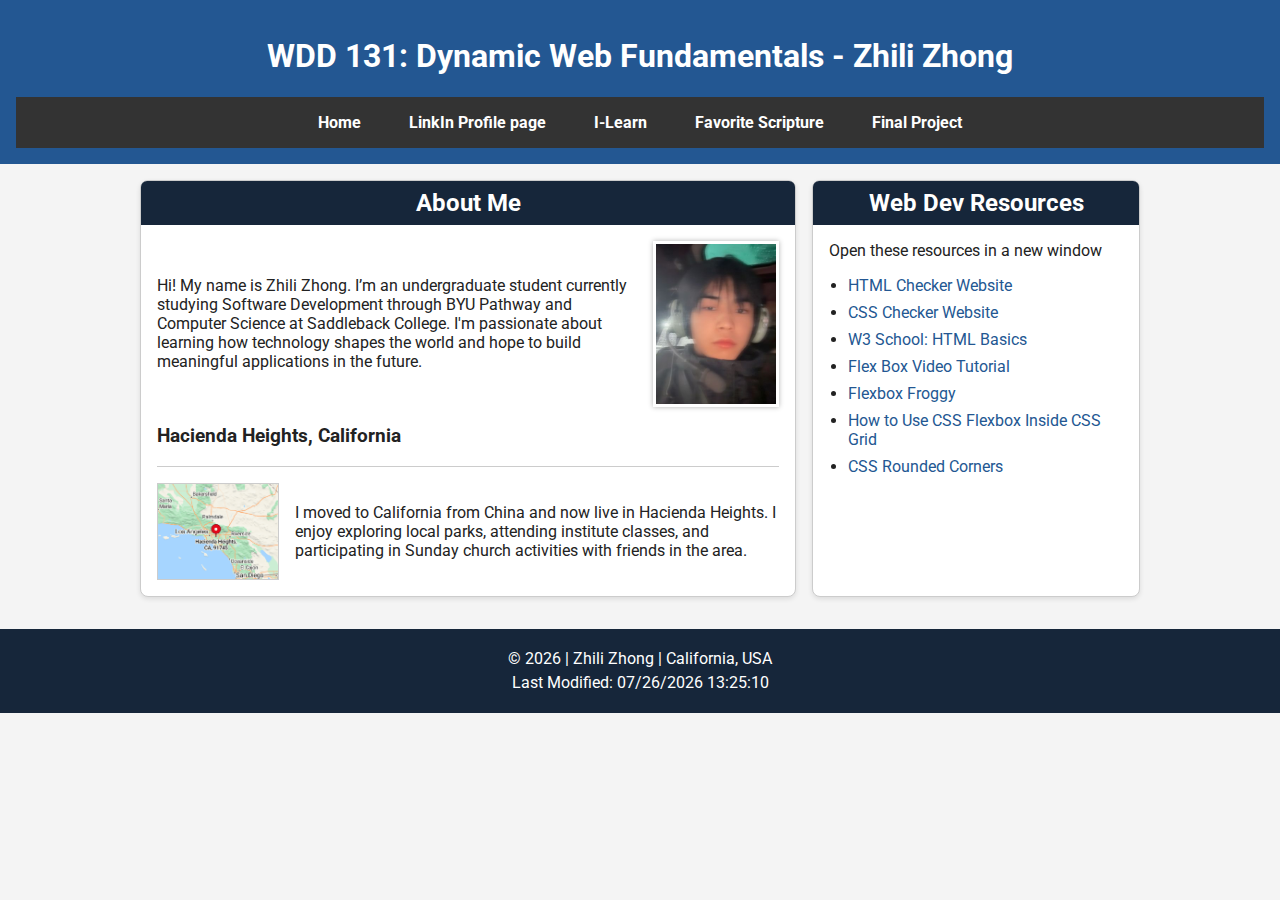
<file: index.html>
<!DOCTYPE html>
<html lang="en">
<head>
  <meta charset="UTF-8" />
  <meta name="viewport" content="width=device-width, initial-scale=1.0" />
  <meta name="description" content="WDD 131 – Dynamic Web Fundamentals - Zhili Zhong - Personal homepage with CSS and JavaScript." />
  <meta name="author" content="Zhili Zhong" />
  <title>WDD 131 – Dynamic Web Fundamentals - Zhili Zhong</title>
  <link href="https://fonts.googleapis.com/css2?family=Roboto:wght@300;400;700&display=swap" rel="stylesheet" />
  <link rel="stylesheet" href="styles/base.css" />
  <script src="scripts/getdates.js" defer></script>
</head>
<body>
  <header>
    <h1>WDD 131: Dynamic Web Fundamentals - Zhili Zhong</h1>
    <nav>
      <ul>
        <li><a href="#">Home</a></li>
        <li><a href="https://www.linkedin.com/in/zhili-zhong-379021353" target="_blank">LinkIn Profile page</a></li>
        <li><a href="https://byupw.instructure.com/" target="_blank">I-Learn</a></li>
        <li><a href="https://www.churchofjesuschrist.org/study/scriptures" target="_blank">Favorite Scripture</a></li>
        <li><a href="#">Final Project</a></li>
      </ul>
    </nav>
  </header>

  <main class="grid">
    <section class="card about">
      <h2>About Me</h2>
      <div class="info">
        <p>Hi! My name is Zhili Zhong. I’m an undergraduate student currently studying Software Development through BYU Pathway and Computer Science at Saddleback College. I'm passionate about learning how technology shapes the world and hope to build meaningful applications in the future.</p>
        <img src="images/profile.jpg" alt="Zhili Zhong" width="200" />
      </div>
   <h3>Hacienda Heights, California</h3>
  <div class="location">
    <img src="images/map.png" alt="Map showing Hacienda Heights, California" />
    <p>I moved to California from China and now live in Hacienda Heights. I enjoy exploring local parks, attending institute classes, and participating in Sunday church activities with friends in the area.</p>
  </div>
</section>

    <section class="card resources">
      <h2>Web Dev Resources</h2>
      <p>Open these resources in a new window</p>
      <ul>
        <li><a href="https://validator.w3.org/" target="_blank">HTML Checker Website</a></li>
        <li><a href="https://jigsaw.w3.org/css-validator/" target="_blank">CSS Checker Website</a></li>
        <li><a href="https://www.w3schools.com/html/" target="_blank">W3 School: HTML Basics</a></li>
        <li><a href="https://www.youtube.com/watch?v=fYq5PXgSsbE" target="_blank">Flex Box Video Tutorial</a></li>
        <li><a href="https://flexboxfroggy.com/" target="_blank">Flexbox Froggy</a></li>
        <li><a href="https://developer.mozilla.org/en-US/docs/Web/CSS/CSS_grid_layout/Relationship_of_grid_layout_and_flexbox" target="_blank">How to Use CSS Flexbox Inside CSS Grid</a></li>
        <li><a href="https://developer.mozilla.org/en-US/docs/Web/CSS/border-radius" target="_blank">CSS Rounded Corners</a></li>
      </ul>
    </section>
  </main>

  <footer>
    <p>&copy; <span id="currentyear"></span> | Zhili Zhong | California, USA</p>
    <p id="lastModified"></p>
  </footer>
</body>
</html>
</file>
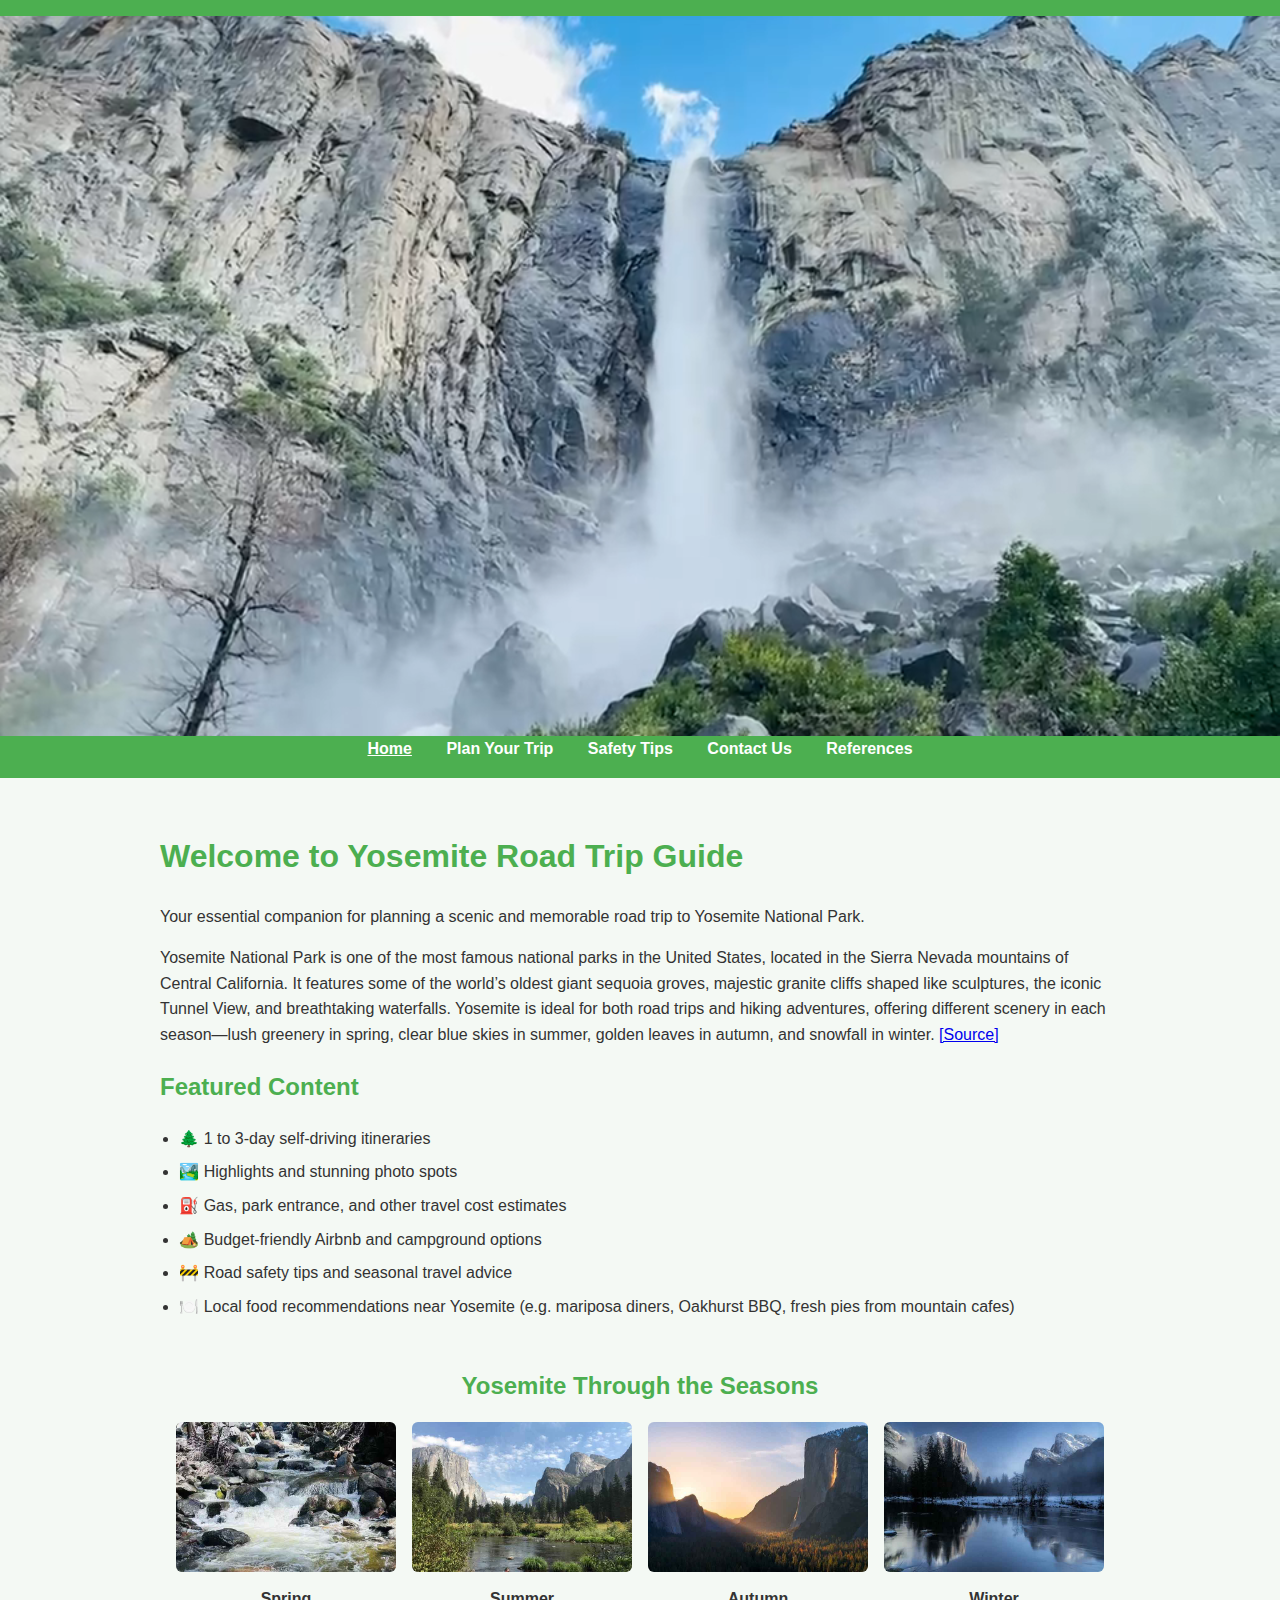
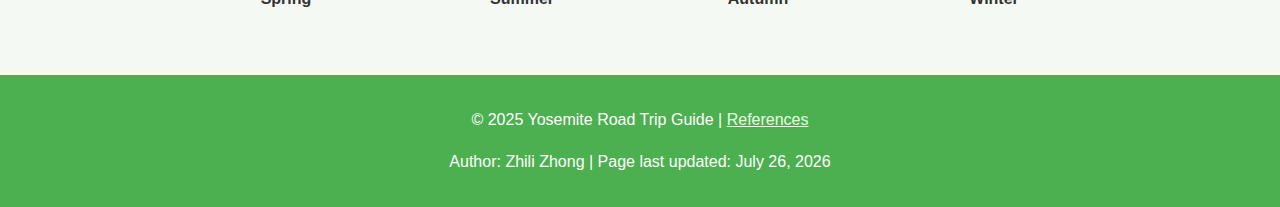
<file: project/index.html>
<!DOCTYPE html>
<html lang="en">
<head>
    <meta charset="UTF-8">
    <meta name="viewport" content="width=device-width, initial-scale=1.0">
    <title>Home - Yosemite Road Trip Guide</title>
    <link rel="stylesheet" href="styles/style.css">
</head>
<body>
    <header>
        <!-- Hero Image with Banner Title -->
<div class="hero-video-wrapper">
  <video id="heroVideo" autoplay muted playsinline></video>
  <div class="hero-text">Road Trip: Yosemite National Park</div>
</div>
        <!-- Navigation -->
<nav>
    <ul>
        <li><a href="index.html">Home</a></li>
        <li><a href="plantrip.html">Plan Your Trip</a></li>
        <li><a href="safety.html">Safety Tips</a></li>
        <li><a href="contact.html">Contact Us</a></li>
        <li><a href="references.html">References</a></li>
    </ul>
</nav>
    </header>

<main>
    <h1>Welcome to Yosemite Road Trip Guide</h1>
    <p>Your essential companion for planning a scenic and memorable road trip to Yosemite National Park.</p>

    <p>
        Yosemite National Park is one of the most famous national parks in the United States, located in the Sierra Nevada mountains of Central California. 
        It features some of the world’s oldest giant sequoia groves, majestic granite cliffs shaped like sculptures, the iconic Tunnel View, and breathtaking waterfalls.
        Yosemite is ideal for both road trips and hiking adventures, offering different scenery in each season—lush greenery in spring, clear blue skies in summer, golden leaves in autumn, and snowfall in winter.
        <a href="references.html#source-qz" class="source-link">[Source]</a>
    </p>

    <section>
        <h2>Featured Content</h2>
        <ul>
            <li>🌲 1 to 3-day self-driving itineraries</li>
            <li>🏞️ Highlights and stunning photo spots</li>
            <li>⛽ Gas, park entrance, and other travel cost estimates</li>
            <li>🏕️ Budget-friendly Airbnb and campground options</li>
            <li>🚧 Road safety tips and seasonal travel advice</li>
            <li>🍽️ Local food recommendations near Yosemite (e.g. mariposa diners, Oakhurst BBQ, fresh pies from mountain cafes)</li>
        </ul>
    </section>

<section class="season-gallery">
    <h2>Yosemite Through the Seasons</h2>
    <div class="season-images">
        <figure>
            <img src="images/spring.jpg" alt="Spring in Yosemite">
            <figcaption>Spring</figcaption>
        </figure>
        <figure>
            <img src="images/summer.jpg" alt="Summer in Yosemite">
            <figcaption>Summer</figcaption>
        </figure>
        <figure>
            <img src="images/autumn.jpg" alt="Autumn in Yosemite">
            <figcaption>Autumn</figcaption>
        </figure>
        <figure>
            <img src="images/winter.jpg" alt="Winter in Yosemite">
            <figcaption>Winter</figcaption>
        </figure>
    </div>
</section>

</main>

<footer>
    <p>&copy; 2025 Yosemite Road Trip Guide | <a href="references.html">References</a></p>
    <p>
        <span id="last-updated-info">Author: Zhili Zhong</span>
    </p>
</footer>

<script src="scripts/script.js"></script>

    <script src="scripts/script.js"></script>
</body>
</html>
</file>
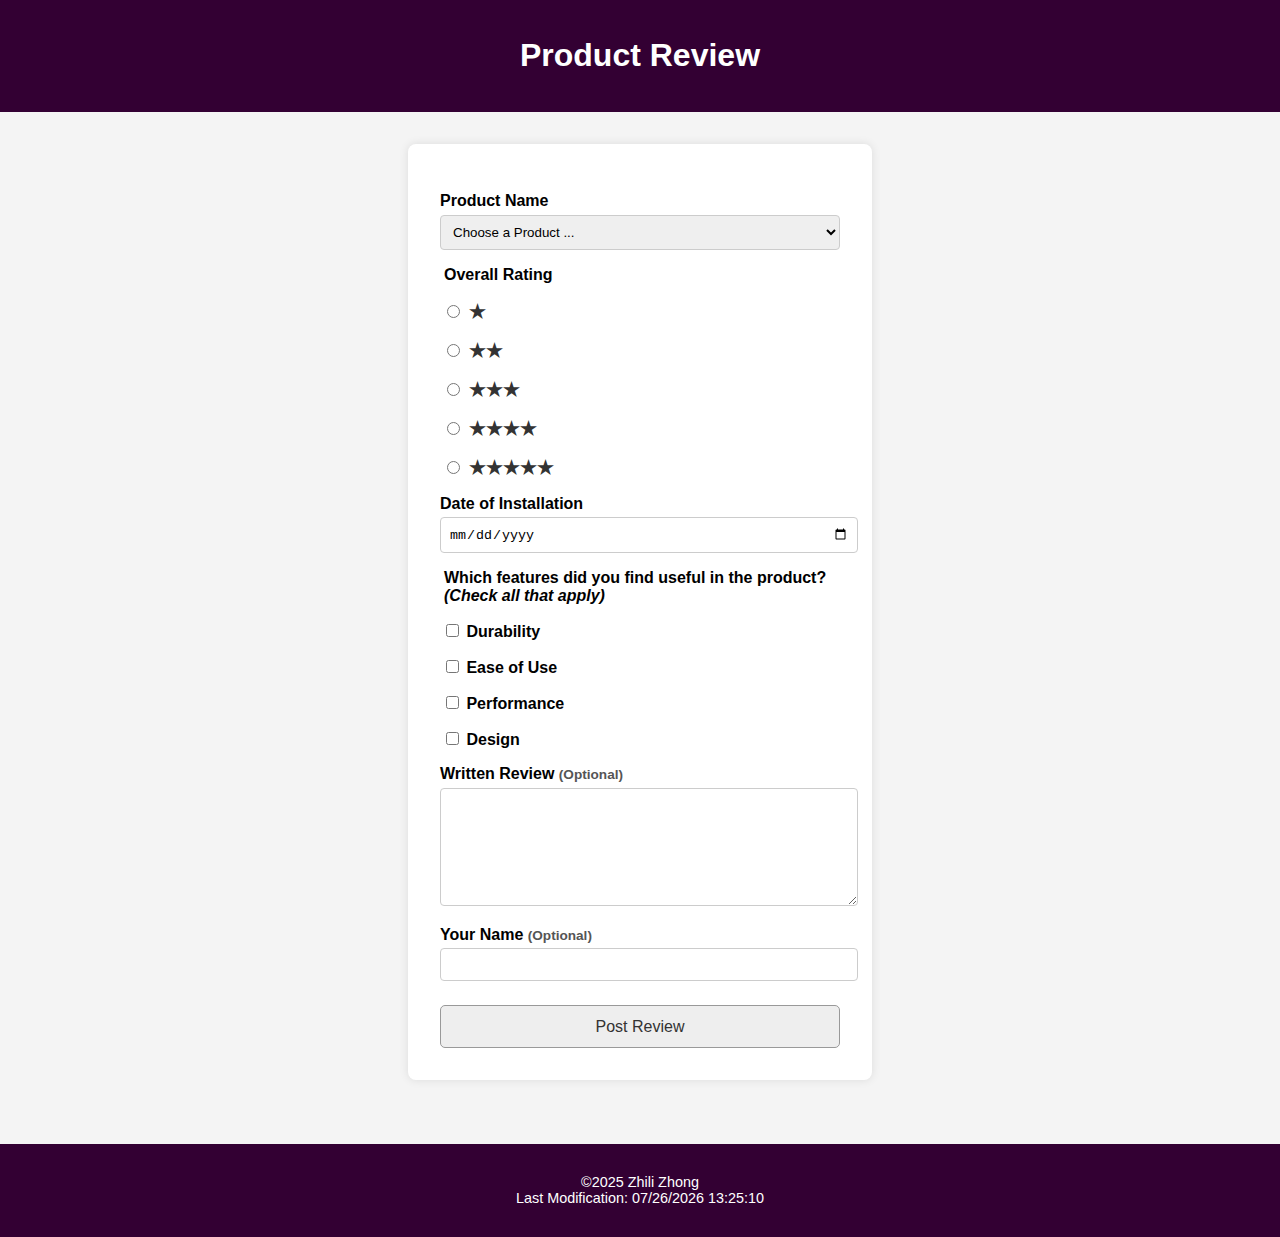
<file: form.html>
<!DOCTYPE html>
<html lang="en">
<head>
  <meta charset="UTF-8">
  <meta name="viewport" content="width=device-width, initial-scale=1.0">
  <meta name="description" content="Submit a product review including ratings, features, and comments.">
  <meta name="author" content="Zhili Zhong">
  <title>Product Review Form</title>
  <link href="https://fonts.googleapis.com/css2?family=Roboto&display=swap" rel="stylesheet">
  <link rel="stylesheet" href="styles/form.css">
  <script defer src="scripts/form.js"></script>
</head>
<body>
  <header>
    <h1>Product Review</h1>
  </header>

  <main>
    <form method="get" action="review.html">
      <label for="productName">Product Name</label>
      <select id="productName" name="productName" required>
        <option value="" disabled selected>Choose a Product ...</option>
      </select>

      <fieldset>
        <legend>Overall Rating</legend>
        <label><input type="radio" name="rating" id="rate1" value="1" required><span class="star">★</span></label>
        <label><input type="radio" name="rating" id="rate2" value="2"><span class="star">★★</span></label>
        <label><input type="radio" name="rating" id="rate3" value="3"><span class="star">★★★</span></label>
        <label><input type="radio" name="rating" id="rate4" value="4"><span class="star">★★★★</span></label>
        <label><input type="radio" name="rating" id="rate5" value="5"><span class="star">★★★★★</span></label>
      </fieldset>

      <label for="installDate">Date of Installation</label>
      <input type="date" id="installDate" name="installDate" required>

      <fieldset>
        <legend>Which features did you find useful in the product?<br><em>(Check all that apply)</em></legend>
        <label><input type="checkbox" id="durability" name="features" value="Durability"> Durability</label>
        <label><input type="checkbox" id="ease" name="features" value="Ease of Use"> Ease of Use</label>
        <label><input type="checkbox" id="performance" name="features" value="Performance"> Performance</label>
        <label><input type="checkbox" id="design" name="features" value="Design"> Design</label>
      </fieldset>

      <label for="review">Written Review <span class="optional">(Optional)</span></label>
      <textarea id="review" name="review"></textarea>

      <label for="username">Your Name <span class="optional">(Optional)</span></label>
      <input type="text" id="username" name="username">

      <input type="submit" value="Post Review">
    </form>
  </main>

  <footer>
    <p>&copy;2025 Zhili Zhong<br>
    Last Modification: <span id="lastModified"></span></p>
  </footer>

  <script>
    document.getElementById("lastModified").textContent = document.lastModified;
  </script>
</body>
</html>
</file>
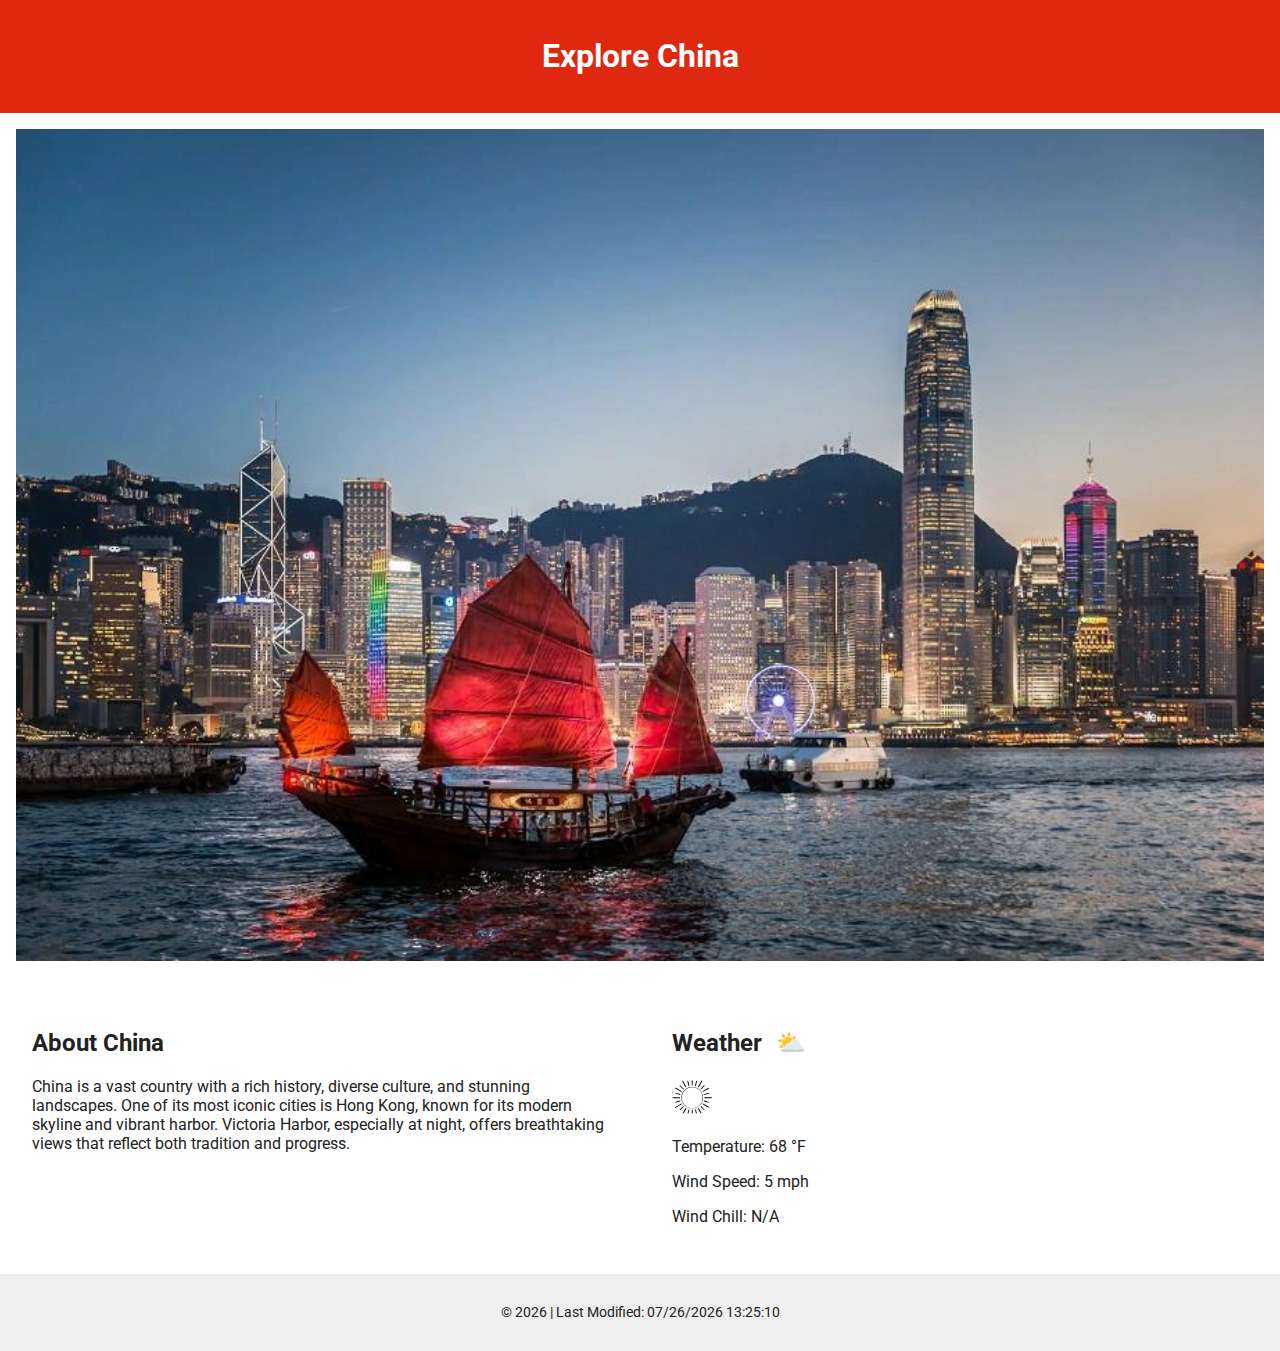
<file: place.html>
<!DOCTYPE html>
<html lang="en">
<head>
  <meta charset="UTF-8" />
  <meta name="viewport" content="width=device-width, initial-scale=1.0" />
  <title>Explore China - WDD 131 Country Page</title>

  <!-- ✅ 新增描述与作者 -->
  <meta name="description" content="Explore the culture, landmarks, and weather of China, including Hong Kong's Victoria Harbor. A WDD 131 project page.">
  <meta name="author" content="Zhili Zhong">

  <!-- ✅ 添加 Google Fonts（推荐使用 link，而不是 @import） -->
  <link rel="preconnect" href="https://fonts.googleapis.com">
  <link rel="preconnect" href="https://fonts.gstatic.com" crossorigin>
  <link href="https://fonts.googleapis.com/css2?family=Roboto:wght@400;700&display=swap" rel="stylesheet">

  <link rel="stylesheet" href="styles/place.css" />
  <script src="scripts/place.js" defer></script>
</head>

<body>
  <header>
    <h1>Explore China</h1>
  </header>

  <main>
    <!-- Hero Section -->
    <section class="hero">
      <picture>
        <source srcset="images/china-hero-large.webp" media="(min-width: 768px)">
        <img src="images/china-hero-small.webp" alt="Great Wall of China scenery" loading="lazy" width="1000" height="600">
      </picture>
    </section>

    <!-- Info Section -->
    <section class="info">
      <h2>About China</h2>
        <p>
    China is a vast country with a rich history, diverse culture, and stunning landscapes. 
    One of its most iconic cities is Hong Kong, known for its modern skyline and vibrant harbor. 
    Victoria Harbor, especially at night, offers breathtaking views that reflect both tradition and progress.
        </p>
    </section>

    <!-- Weather Section -->
    <section class="weather">
      <h2>Weather <span class="weather-icon"></span></h2>

      <!-- Mobile View SVG Icon -->
      <div class="weather-mobile-icon">
        <img src="images/sun.svg" alt="Sunny weather icon" width="40" height="40">
      </div>

      <p>Temperature: <span id="temp">68</span> °F</p>
      <p>Wind Speed: <span id="windSpeed">5</span> mph</p>
      <p>Wind Chill: <span id="windChill">Calculating...</span></p>
    </section>
  </main>

  <footer>
    <p>&copy; <span id="year"></span> | Last Modified: <span id="lastModified"></span></p>
  </footer>
</body>
</html>
</file>
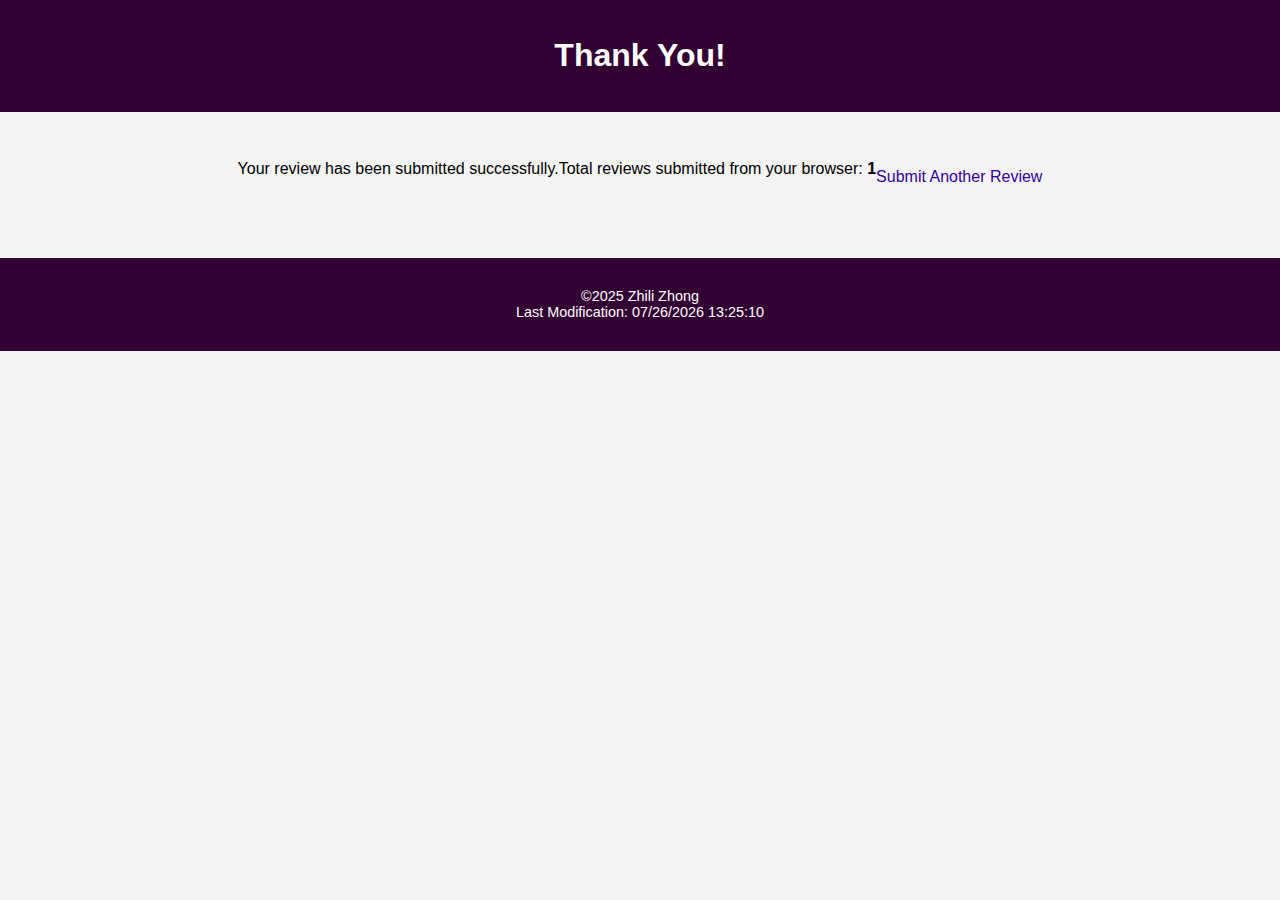
<file: review.html>
<!DOCTYPE html>
<html lang="en">
<head>
  <meta charset="UTF-8" />
  <meta name="viewport" content="width=device-width, initial-scale=1.0" />
  <meta name="author" content="Zhili Zhong" />
  <meta name="description" content="Thank you page for product review submission." />
  <title>Review Submitted</title>
  <link rel="stylesheet" href="styles/form.css" />
  <script defer>
    const counter = localStorage.getItem('reviewCount') || 0;
    localStorage.setItem('reviewCount', Number(counter) + 1);
    window.addEventListener('DOMContentLoaded', () => {
      document.getElementById('count').textContent = localStorage.getItem('reviewCount');
    });
  </script>
</head>
<body>
  <header>
    <h1>Thank You!</h1>
  </header>

<main>
  <p>Your review has been submitted successfully.</p>
  <p>Total reviews submitted from your browser: <strong id="count"></strong></p>
  <div class="center-link">
    <a href="form.html">Submit Another Review</a>
  </div>
</main>

  <footer>
    <p>&copy;2025 Zhili Zhong<br>
    Last Modification: <span id="lastModified"></span></p>
  </footer>

  <script>
    document.getElementById("lastModified").textContent = document.lastModified;
  </script>
</body>
</html>
</file>
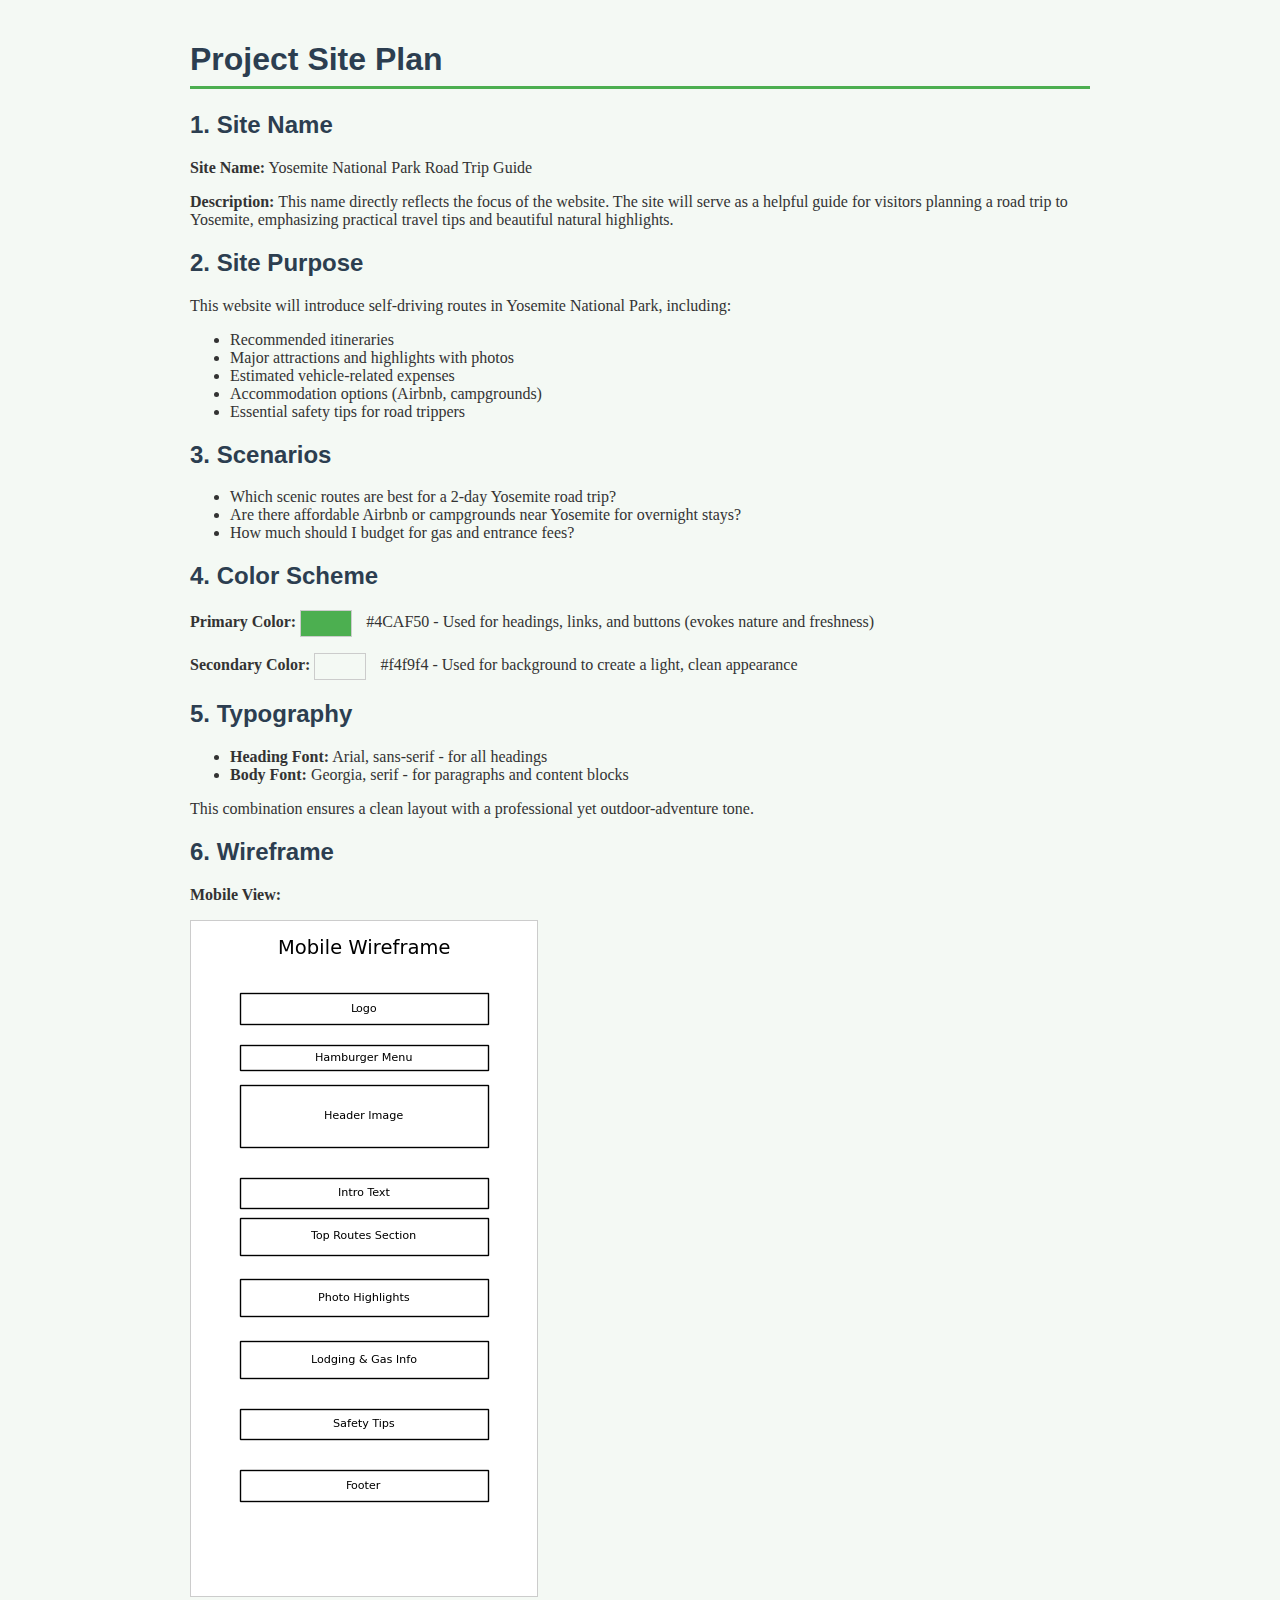
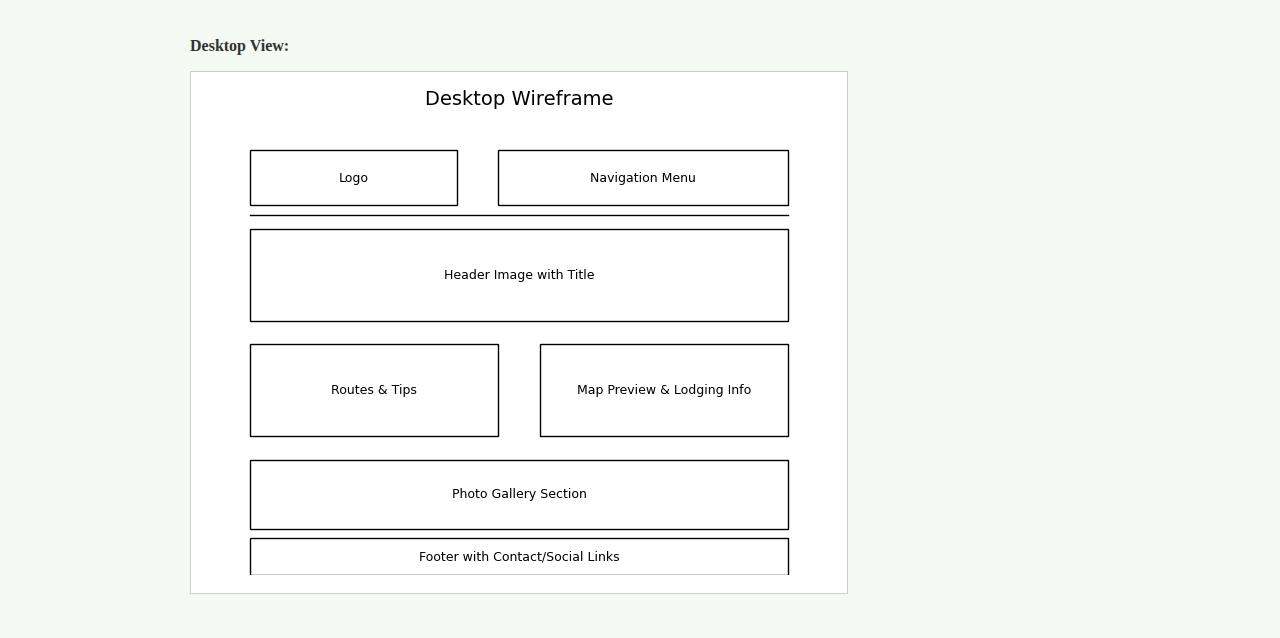
<file: siteplan.html>
<!DOCTYPE html> 
<html lang="en">
<head>
  <meta charset="UTF-8">
  <title>Project Site Plan - Yosemite Road Trip Guide</title>
  <style>
    body {
      font-family: 'Georgia', serif;
      background-color: #f4f9f4;
      color: #333;
      padding: 20px;
      max-width: 900px;
      margin: auto;
    }
    h1, h2 {
      font-family: 'Arial', sans-serif;
      color: #2c3e50;
    }
    h1 {
      border-bottom: 3px solid #4CAF50;
      padding-bottom: 8px;
    }
    .color-box {
      display: inline-block;
      width: 50px;
      height: 25px;
      margin-right: 10px;
      border: 1px solid #ccc;
      vertical-align: middle;
    }
    img {
      max-width: 100%;
      border: 1px solid #ccc;
      padding: 8px;
      background-color: #fff;
      margin-bottom: 20px;
    }
  </style>
</head>
<body>

  <h1>Project Site Plan</h1>

  <h2>1. Site Name</h2>
  <p><strong>Site Name:</strong> Yosemite National Park Road Trip Guide</p>
  <p><strong>Description:</strong> This name directly reflects the focus of the website. The site will serve as a helpful guide for visitors planning a road trip to Yosemite, emphasizing practical travel tips and beautiful natural highlights.</p>

  <h2>2. Site Purpose</h2>
  <p>This website will introduce self-driving routes in Yosemite National Park, including:</p>
  <ul>
    <li>Recommended itineraries</li>
    <li>Major attractions and highlights with photos</li>
    <li>Estimated vehicle-related expenses</li>
    <li>Accommodation options (Airbnb, campgrounds)</li>
    <li>Essential safety tips for road trippers</li>
  </ul>

  <h2>3. Scenarios</h2>
  <ul>
    <li>Which scenic routes are best for a 2-day Yosemite road trip?</li>
    <li>Are there affordable Airbnb or campgrounds near Yosemite for overnight stays?</li>
    <li>How much should I budget for gas and entrance fees?</li>
  </ul>

  <h2>4. Color Scheme</h2>
  <p><strong>Primary Color:</strong> <span class="color-box" style="background-color:#4CAF50;"></span> #4CAF50 - Used for headings, links, and buttons (evokes nature and freshness)</p>
  <p><strong>Secondary Color:</strong> <span class="color-box" style="background-color:#f4f9f4;"></span> #f4f9f4 - Used for background to create a light, clean appearance</p>

  <h2>5. Typography</h2>
  <ul>
    <li><strong>Heading Font:</strong> Arial, sans-serif - for all headings</li>
    <li><strong>Body Font:</strong> Georgia, serif - for paragraphs and content blocks</li>
  </ul>
  <p>This combination ensures a clean layout with a professional yet outdoor-adventure tone.</p>

  <h2>6. Wireframe</h2>

  <p><strong>Mobile View:</strong></p>
  <img src="images/mobile-wireframe.png" alt="Wireframe layout for mobile view">

  <p><strong>Desktop View:</strong></p>
  <img src="images/desktop-wireframe.png" alt="Wireframe layout for desktop view">

</body>
</html>
</file>
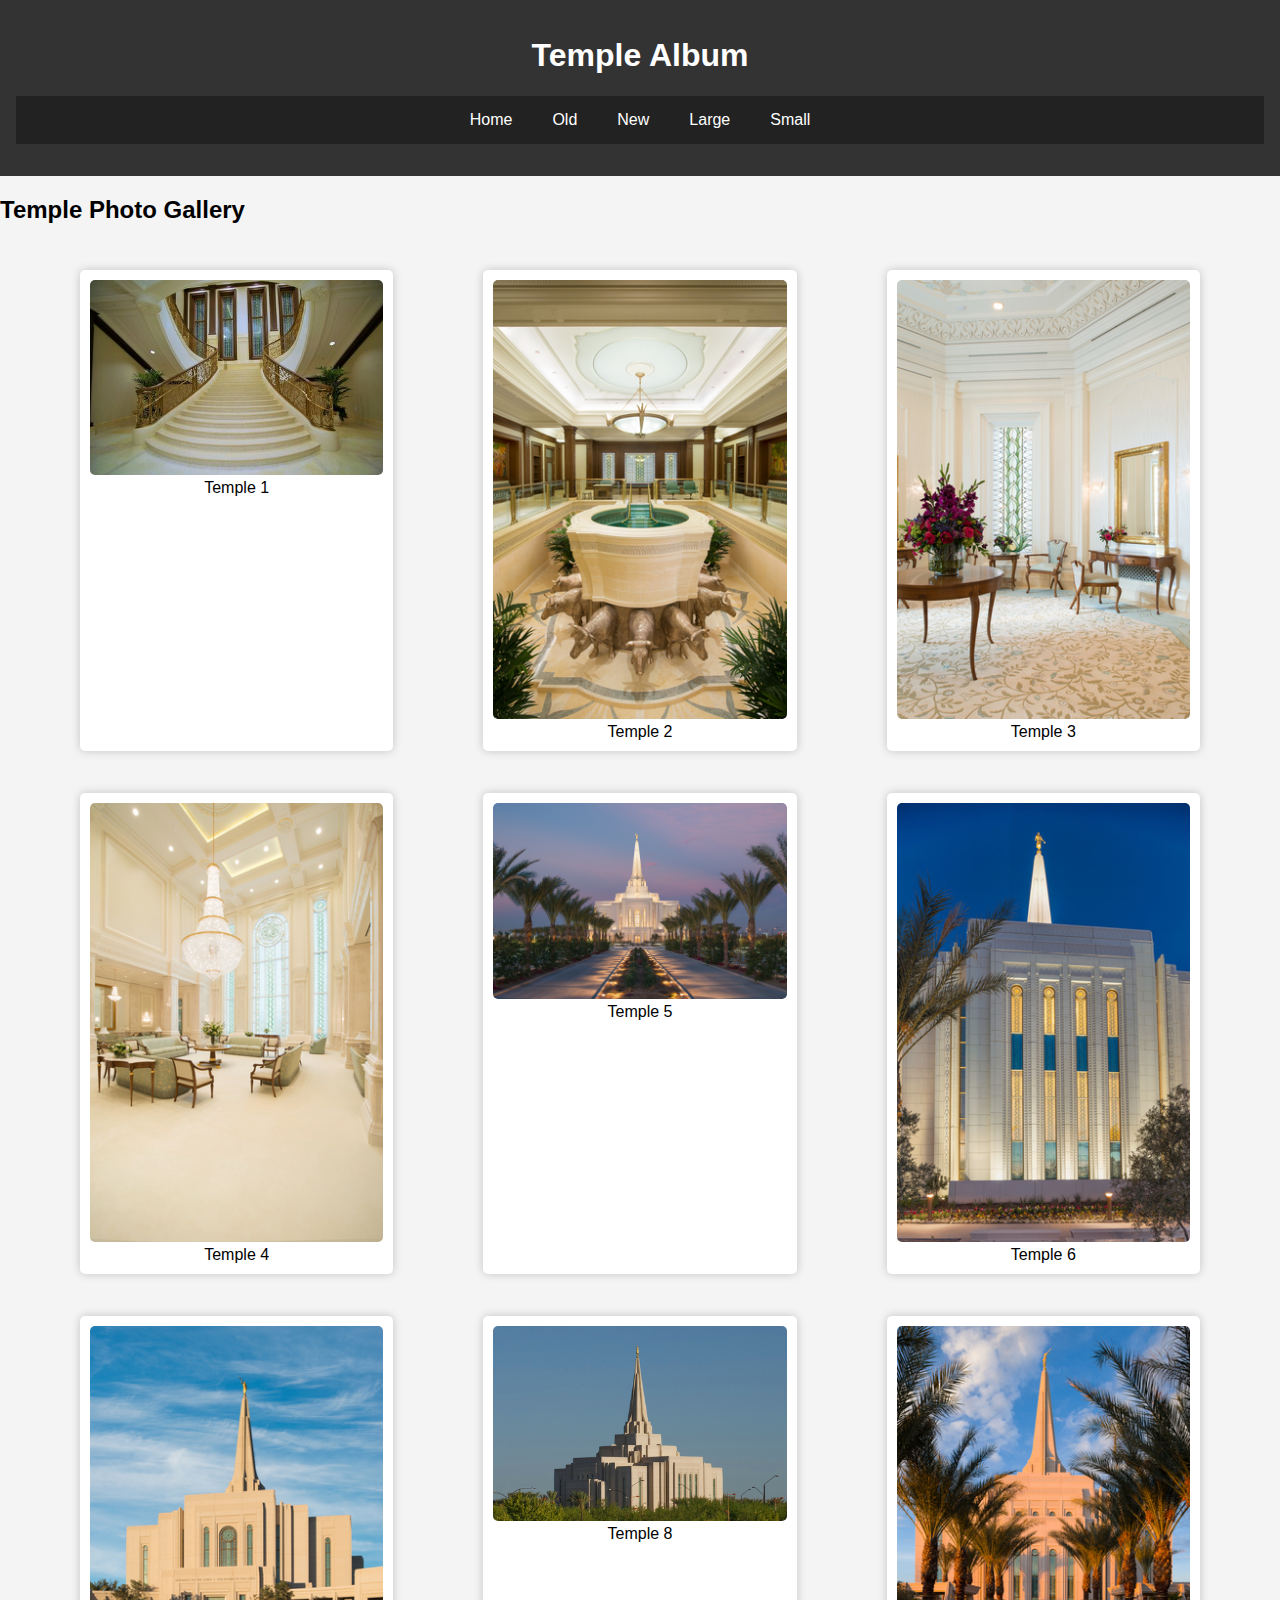
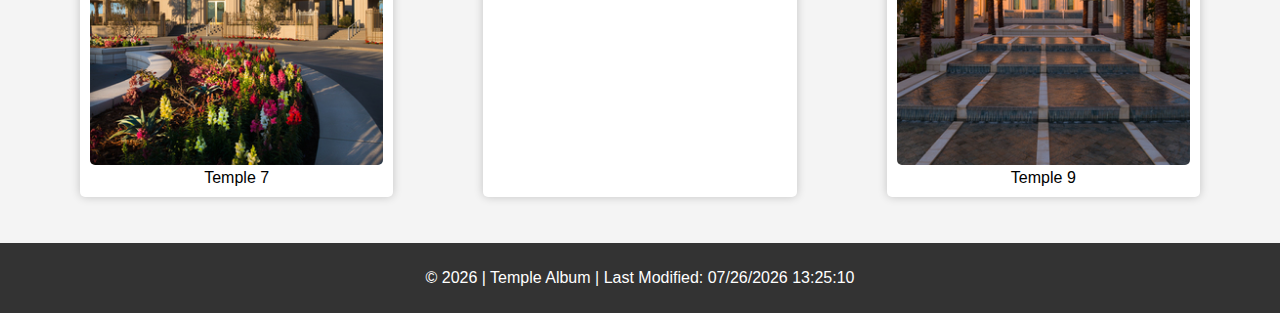
<file: temples.html>
<!DOCTYPE html>
<html lang="en">
<head>
    <meta charset="UTF-8">
    <meta name="viewport" content="width=device-width, initial-scale=1.0">
    <title>Temple Album</title>
    <link rel="stylesheet" href="styles/temples.css">
    <link rel="stylesheet" href="styles/temples-large.css">
    <script defer src="scripts/temples.js"></script>
</head>
<body>

    <header>
        <h1>Temple Album</h1>
        <button id="menu-btn" class="hamburger">&#9776;</button>
        <nav id="nav-menu">
            <ul>
                <li><a href="#">Home</a></li>
                <li><a href="#">Old</a></li>
                <li><a href="#">New</a></li>
                <li><a href="#">Large</a></li>
                <li><a href="#">Small</a></li>
            </ul>
        </nav>
    </header>

    <main>
        <h2>Temple Photo Gallery</h2>
        <section class="gallery">
            <figure>
                <img src="images/temple1.jpg" alt="Temple 1">
                <figcaption>Temple 1</figcaption>
            </figure>
            <figure>
                <img src="images/temple2.jpg" alt="Temple 2">
                <figcaption>Temple 2</figcaption>
            </figure>
            <figure>
                <img src="images/temple3.jpg" alt="Temple 3">
                <figcaption>Temple 3</figcaption>
            </figure>
            <figure>
                <img src="images/temple4.jpg" alt="Temple 4">
                <figcaption>Temple 4</figcaption>
            </figure>
            <figure>
                <img src="images/temple5.jpg" alt="Temple 5">
                <figcaption>Temple 5</figcaption>
            </figure>
            <figure>
                <img src="images/temple6.jpg" alt="Temple 6">
                <figcaption>Temple 6</figcaption>
            </figure>
            <figure>
                <img src="images/temple7.jpg" alt="Temple 7">
                <figcaption>Temple 7</figcaption>
            </figure>
            <figure>
                <img src="images/temple8.jpg" alt="Temple 8">
                <figcaption>Temple 8</figcaption>
            </figure>
            <figure>
                <img src="images/temple9.jpg" alt="Temple 9">
                <figcaption>Temple 9</figcaption>
            </figure>
        </section>
    </main>

    <footer>
        <p>&copy; <span id="year"></span> | Temple Album | Last Modified: <span id="last-modified"></span></p>
    </footer>

</body>
</html>
</file>
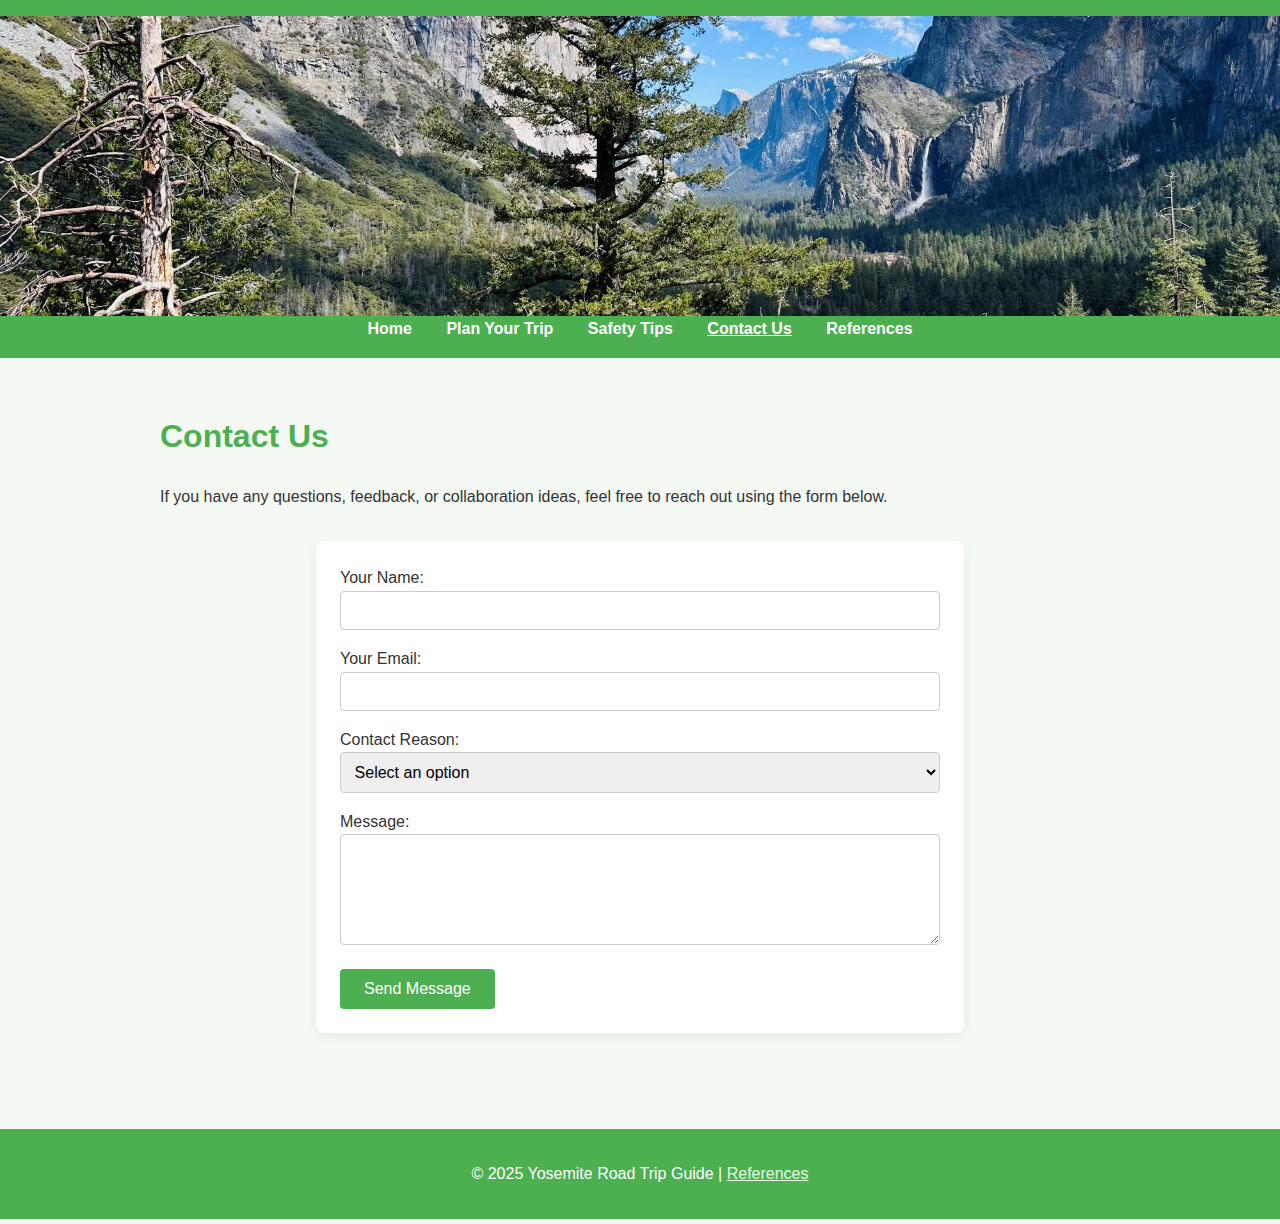
<file: project/contact.html>
<!DOCTYPE html>
<html lang="en">
<head>
    <meta charset="UTF-8">
    <meta name="viewport" content="width=device-width, initial-scale=1.0">
    <title>Contact Us - Yosemite Road Trip Guide</title>
    <link rel="stylesheet" href="styles/style.css">
</head>
<body>
    <header>
        <div class="hero-image">
            <img src="images/yosemite-banner.jpg" alt="Banner of Yosemite National Park">
            <div class="hero-text">Contact Us</div>
        </div>
        <nav>
            <ul>
                <li><a href="index.html">Home</a></li>
                <li><a href="plantrip.html">Plan Your Trip</a></li>
                <li><a href="safety.html">Safety Tips</a></li>
                <li><a href="contact.html">Contact Us</a></li>
                <li><a href="references.html">References</a></li>
            </ul>
        </nav>
    </header>

    <main>
        <h1>Contact Us</h1>
        <p>If you have any questions, feedback, or collaboration ideas, feel free to reach out using the form below.</p>

        <form id="contactForm">
            <div class="form-group">
                <label for="name">Your Name:</label><br>
                <input type="text" id="name" name="name" required>
            </div>

            <div class="form-group">
                <label for="email">Your Email:</label><br>
                <input type="email" id="email" name="email" required>
            </div>

            <div class="form-group">
                <label for="reason">Contact Reason:</label><br>
                <select id="reason" name="reason" required>
                    <option value="" disabled selected>Select an option</option>
                    <option value="general">General Inquiry</option>
                    <option value="error">Report an Error</option>
                    <option value="technical">Website Issue</option>
                    <option value="career">Career Opportunity</option>
                </select>
            </div>

            <div class="form-group">
                <label for="message">Message:</label><br>
                <textarea id="message" name="message" rows="5" required></textarea>
            </div>

            <button type="submit">Send Message</button>
        </form>
    </main>

    <footer>
        <p>&copy; 2025 Yosemite Road Trip Guide | <a href="references.html">References</a></p>
    </footer>

    <script src="scripts/script.js"></script>
    <script>
        document.getElementById("contactForm").addEventListener("submit", function(event) {
            event.preventDefault();
            const name = document.getElementById("name").value;
            showThankYouMessage(name);
            this.reset();
        });
    </script>
</body>
</html>
</file>
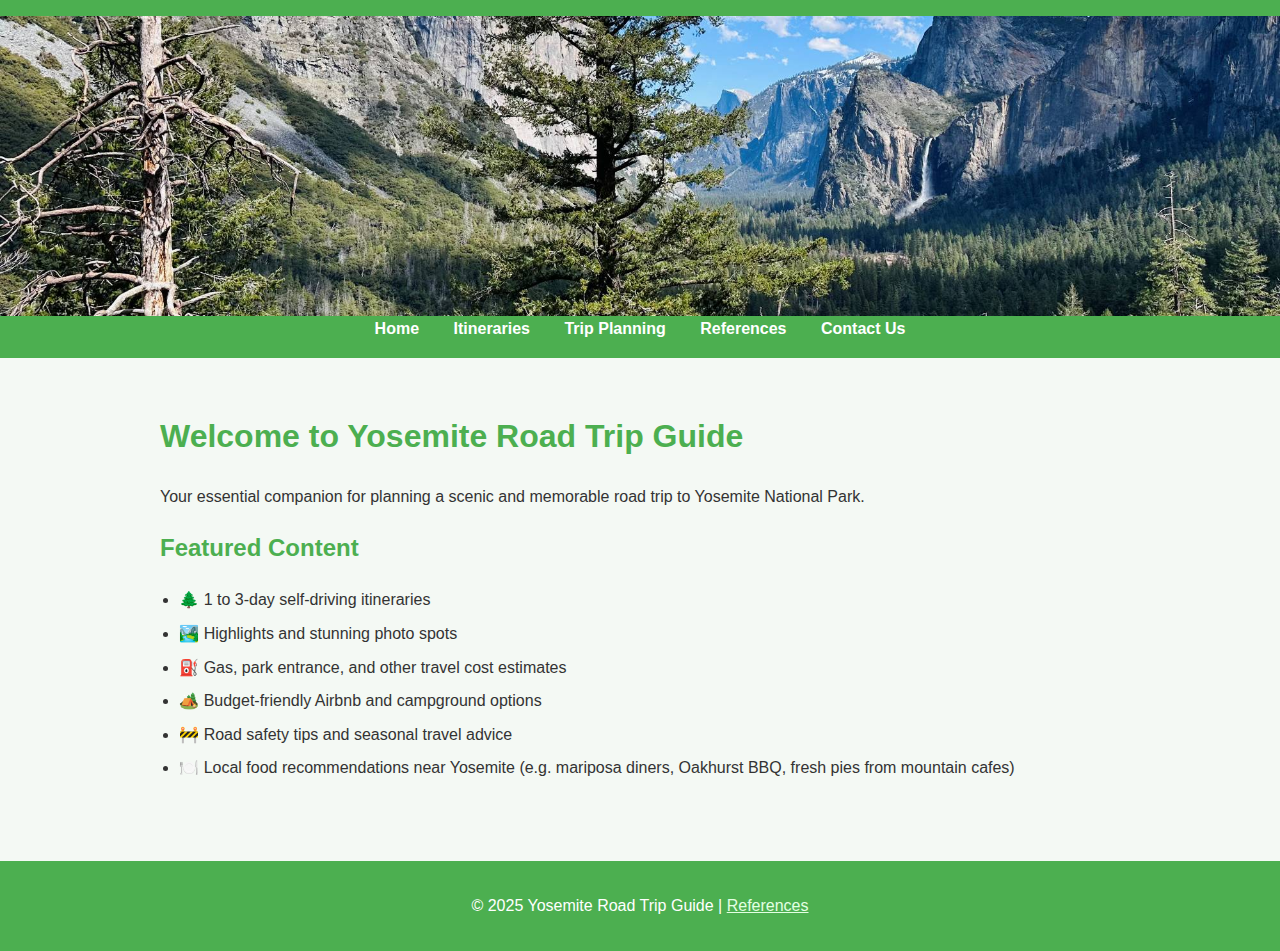
<file: project/index(2).html>
<!DOCTYPE html>
<html lang="en">
<head>
    <meta charset="UTF-8">
    <meta name="viewport" content="width=device-width, initial-scale=1.0">
    <title>Home - Yosemite Road Trip Guide</title>
    <link rel="stylesheet" href="styles/style.css">
</head>
<body>
    <header>
        <!-- Hero Image -->
        <div class="hero-image">
            <img src="images/yosemite-banner.jpg" alt="View of Yosemite National Park from a mountain viewpoint">
        </div>

        <!-- Navigation -->
        <nav>
            <ul>
                <li><a href="index.html">Home</a></li>
                <li><a href="itineraries.html">Itineraries</a></li>
                <li><a href="plan.html">Trip Planning</a></li>
                <li><a href="references.html">References</a></li>
                <li><a href="contact.html">Contact Us</a></li>
            </ul>
        </nav>
    </header>

    <main>
        <h1>Welcome to Yosemite Road Trip Guide</h1>
        <p>Your essential companion for planning a scenic and memorable road trip to Yosemite National Park.</p>

        <section>
            <h2>Featured Content</h2>
            <ul>
                <li>🌲 1 to 3-day self-driving itineraries</li>
                <li>🏞️ Highlights and stunning photo spots</li>
                <li>⛽ Gas, park entrance, and other travel cost estimates</li>
                <li>🏕️ Budget-friendly Airbnb and campground options</li>
                <li>🚧 Road safety tips and seasonal travel advice</li>
                <li>🍽️ Local food recommendations near Yosemite (e.g. mariposa diners, Oakhurst BBQ, fresh pies from mountain cafes)</li>
            </ul>
        </section>
    </main>

    <footer>
        <p>&copy; 2025 Yosemite Road Trip Guide | <a href="references.html">References</a></p>
    </footer>

    <script src="scripts/script.js"></script>
</body>
</html>
</file>
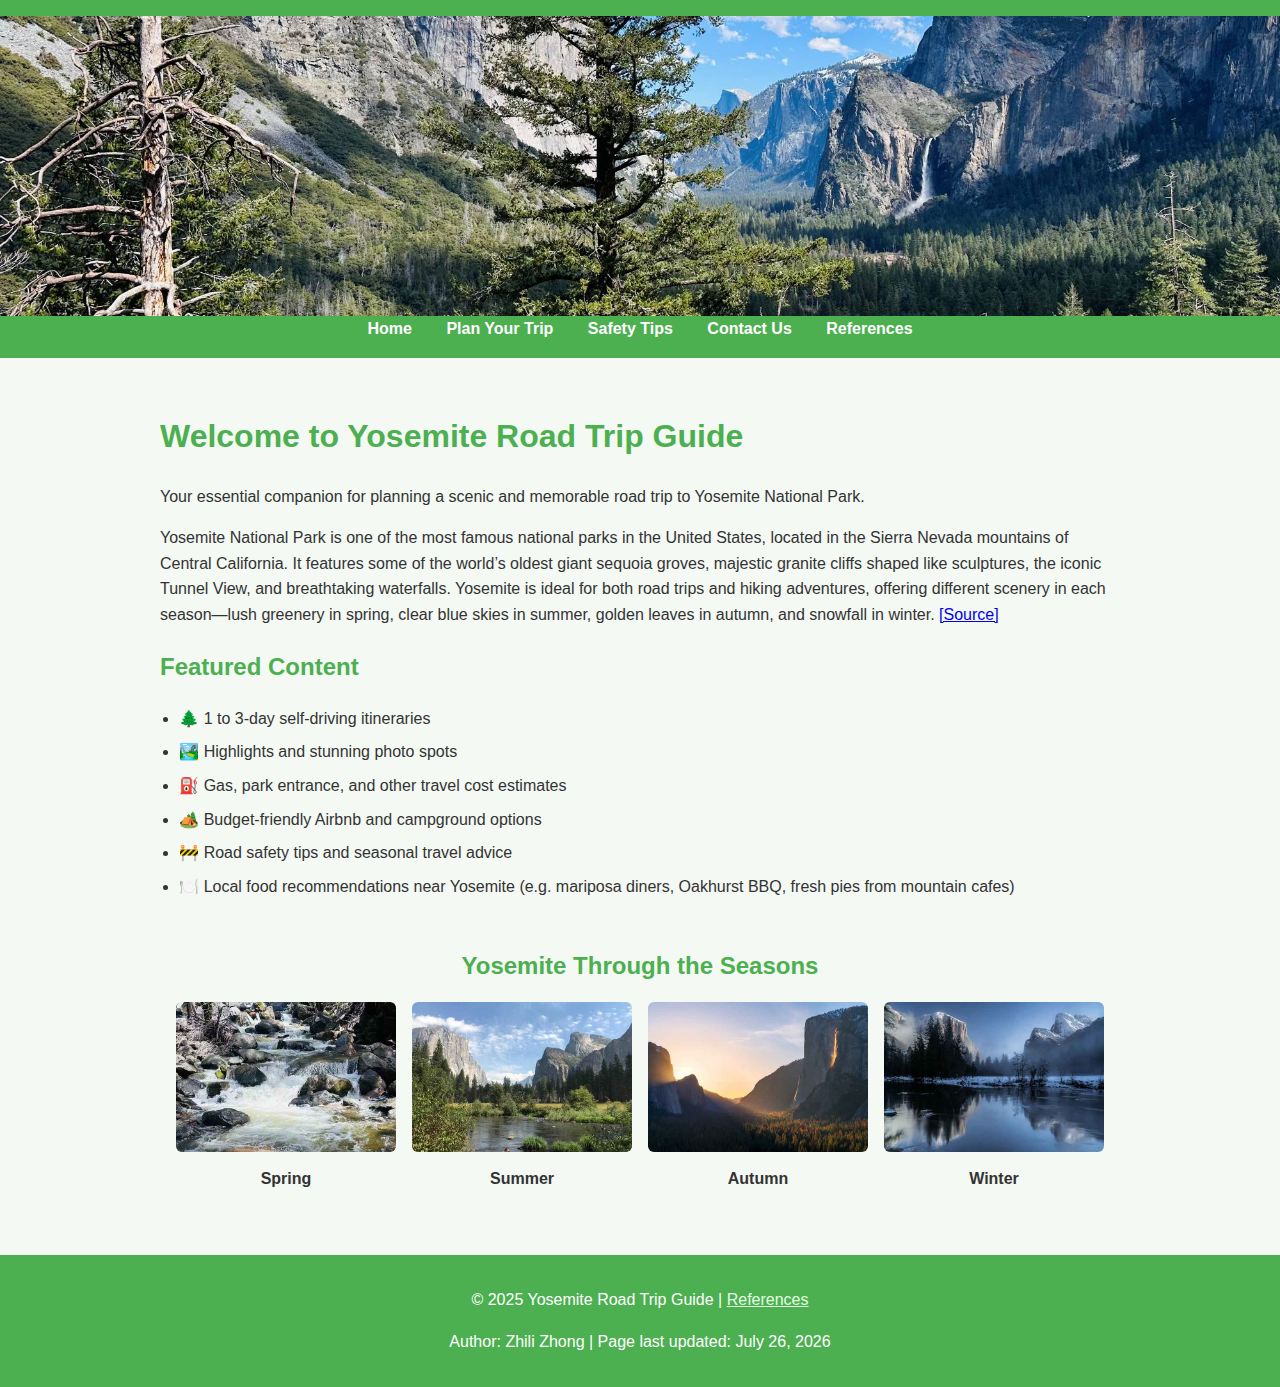
<file: project/index(3).html>
<!DOCTYPE html>
<html lang="en">
<head>
    <meta charset="UTF-8">
    <meta name="viewport" content="width=device-width, initial-scale=1.0">
    <title>Home - Yosemite Road Trip Guide</title>
    <link rel="stylesheet" href="styles/style.css">
</head>
<body>
    <header>
        <!-- Hero Image with Banner Title -->
        <div class="hero-image">
            <img src="images/yosemite-banner.jpg" alt="View of Yosemite National Park from a mountain viewpoint">
            <div class="hero-text">Road Trip: Yosemite National Park</div>
        </div>

        <!-- Navigation -->
<nav>
    <ul>
        <li><a href="index.html">Home</a></li>
        <li><a href="plantrip.html">Plan Your Trip</a></li>
        <li><a href="safety.html">Safety Tips</a></li>
        <li><a href="contact.html">Contact Us</a></li>
        <li><a href="references.html">References</a></li>
    </ul>
</nav>
    </header>

<main>
    <h1>Welcome to Yosemite Road Trip Guide</h1>
    <p>Your essential companion for planning a scenic and memorable road trip to Yosemite National Park.</p>

    <p>
        Yosemite National Park is one of the most famous national parks in the United States, located in the Sierra Nevada mountains of Central California. 
        It features some of the world’s oldest giant sequoia groves, majestic granite cliffs shaped like sculptures, the iconic Tunnel View, and breathtaking waterfalls.
        Yosemite is ideal for both road trips and hiking adventures, offering different scenery in each season—lush greenery in spring, clear blue skies in summer, golden leaves in autumn, and snowfall in winter.
        <a href="references.html#source-qz" class="source-link">[Source]</a>
    </p>

    <section>
        <h2>Featured Content</h2>
        <ul>
            <li>🌲 1 to 3-day self-driving itineraries</li>
            <li>🏞️ Highlights and stunning photo spots</li>
            <li>⛽ Gas, park entrance, and other travel cost estimates</li>
            <li>🏕️ Budget-friendly Airbnb and campground options</li>
            <li>🚧 Road safety tips and seasonal travel advice</li>
            <li>🍽️ Local food recommendations near Yosemite (e.g. mariposa diners, Oakhurst BBQ, fresh pies from mountain cafes)</li>
        </ul>
    </section>

<section class="season-gallery">
    <h2>Yosemite Through the Seasons</h2>
    <div class="season-images">
        <figure>
            <img src="images/spring.jpg" alt="Spring in Yosemite">
            <figcaption>Spring</figcaption>
        </figure>
        <figure>
            <img src="images/summer.jpg" alt="Summer in Yosemite">
            <figcaption>Summer</figcaption>
        </figure>
        <figure>
            <img src="images/autumn.jpg" alt="Autumn in Yosemite">
            <figcaption>Autumn</figcaption>
        </figure>
        <figure>
            <img src="images/winter.jpg" alt="Winter in Yosemite">
            <figcaption>Winter</figcaption>
        </figure>
    </div>
</section>

</main>

<footer>
    <p>&copy; 2025 Yosemite Road Trip Guide | <a href="references.html">References</a></p>
    <p>
        <span id="last-updated-info">Author: Zhili Zhong</span>
    </p>
</footer>

<script src="scripts/script.js"></script>

    <script src="scripts/script.js"></script>
</body>
</html>
</file>
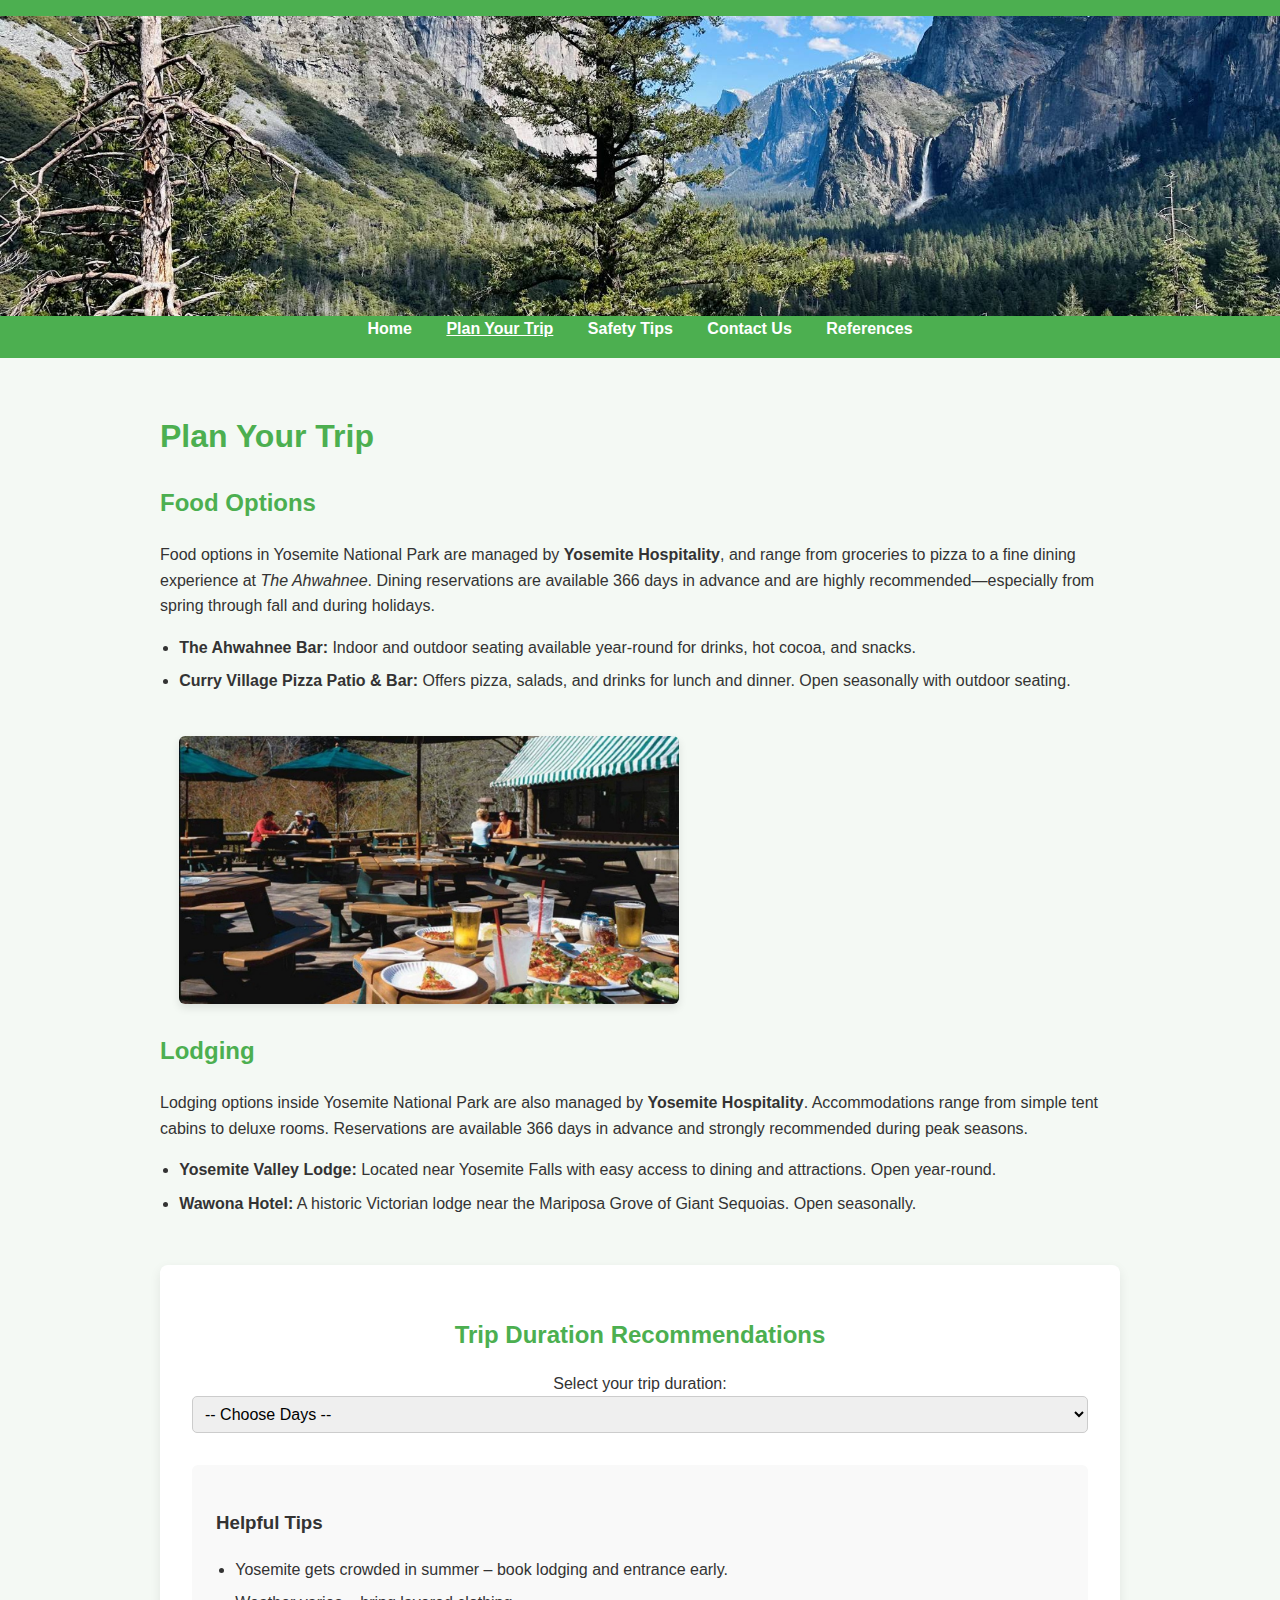
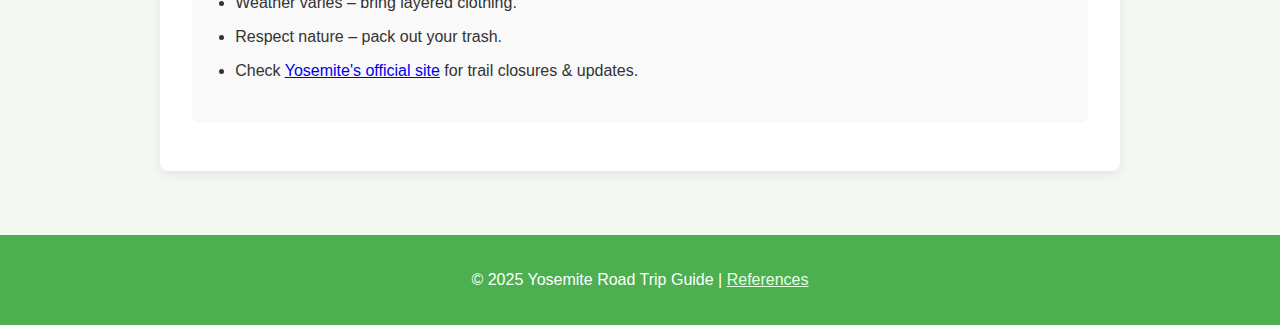
<file: project/plantrip.html>
<!DOCTYPE html>
<html lang="en">
<head>
    <meta charset="UTF-8">
    <meta name="viewport" content="width=device-width, initial-scale=1.0">
    <title>Plan Your Trip - Yosemite Road Trip Guide</title>
    <link rel="stylesheet" href="styles/style.css">
    <style>
        .trip-planner {
            margin-top: 3rem;
            padding: 2rem;
            background-color: #ffffff;
            border-radius: 8px;
            box-shadow: 0 4px 12px rgba(0, 0, 0, 0.08);
            max-width: 900px;
            margin-left: auto;
            margin-right: auto;
        }

        .trip-planner h2 {
            color: #4CAF50;
            margin-bottom: 1rem;
            text-align: center;
        }

        .selector {
            text-align: center;
            margin-bottom: 2rem;
        }

        select {
            padding: 0.5rem;
            font-size: 1rem;
            border: 1px solid #ccc;
            border-radius: 5px;
        }

        .plan-box {
            background: #f9f9f9;
            padding: 1.5rem;
            margin-bottom: 1rem;
            border-radius: 6px;
            display: none;
        }

        .plan-box.active {
            display: block;
            animation: fadeIn 0.5s ease-in-out;
        }

        @keyframes fadeIn {
            from { opacity: 0; }
            to { opacity: 1; }
        }

        .plan-box ul {
            padding-left: 1.2rem;
        }
    </style>
</head>
<body>
    <header>
        <div class="hero-image">
            <img src="images/yosemite-banner.jpg" alt="View of Yosemite National Park from a mountain viewpoint">
            <div class="hero-text">Plan Your Trip</div>
        </div>
        <nav>
            <ul>
                <li><a href="index.html">Home</a></li>
                <li><a href="plantrip.html">Plan Your Trip</a></li>
                <li><a href="safety.html">Safety Tips</a></li>
                <li><a href="contact.html">Contact Us</a></li>
                <li><a href="references.html">References</a></li>
            </ul>
        </nav>
    </header>

    <main>
        <h1>Plan Your Trip</h1>

        <section>
            <h2>Food Options</h2>
            <p>
                Food options in Yosemite National Park are managed by <strong>Yosemite Hospitality</strong>, and range from groceries to pizza to a fine dining experience at <em>The Ahwahnee</em>. Dining reservations are available 366 days in advance and are highly recommended—especially from spring through fall and during holidays.
            </p>
            <ul>
                <li><strong>The Ahwahnee Bar:</strong> Indoor and outdoor seating available year-round for drinks, hot cocoa, and snacks.</li>
                <li>
                    <strong>Curry Village Pizza Patio & Bar:</strong> Offers pizza, salads, and drinks for lunch and dinner. Open seasonally with outdoor seating.<br><br>
                    <img src="images/curry-village.jpg" alt="Curry Village Pizza Patio" class="food-photo">
                </li>
            </ul>
        </section>

        <section>
            <h2>Lodging</h2>
            <p>
                Lodging options inside Yosemite National Park are also managed by <strong>Yosemite Hospitality</strong>. Accommodations range from simple tent cabins to deluxe rooms. Reservations are available 366 days in advance and strongly recommended during peak seasons.
            </p>
            <ul>
                <li><strong>Yosemite Valley Lodge:</strong> Located near Yosemite Falls with easy access to dining and attractions. Open year-round.</li>
                <li><strong>Wawona Hotel:</strong> A historic Victorian lodge near the Mariposa Grove of Giant Sequoias. Open seasonally.</li>
            </ul>
        </section>

        <section class="trip-planner">
            <h2>Trip Duration Recommendations</h2>
            <div class="selector">
                <label for="daySelect">Select your trip duration:</label>
                <select id="daySelect" onchange="showPlan()">
                    <option value="">-- Choose Days --</option>
                    <option value="1">1 Day</option>
                    <option value="2">2 Days</option>
                    <option value="3">3 Days</option>
                    <option value="4">4-5 Days</option>
                </select>
            </div>

            <div id="plan1" class="plan-box">
                <h3>1-Day Highlights Tour</h3>
                <p><strong>Highlights:</strong> Focus on Yosemite Valley's iconic sights. Yosemite Falls, El Capitan, and Half Dome.</p>
                <p><strong>Itinerary:</strong><br>
                    Morning: Tunnel View panoramic photo stop.<br>
                    Late Morning: Bridalveil Fall & Yosemite Falls base walk.<br>
                    Afternoon: Picnic, riverside walk, or visit the Visitor Center.<br>
                    Consider a guided day tour to maximize sightseeing.</p>
                <p><strong>Note:</strong> Tight schedule. Plan transportation and timing carefully.</p>
            </div>

            <div id="plan2" class="plan-box">
                <h3>2-Day In-Depth Experience</h3>
                <p><strong>Highlights:</strong> Extend the 1-day tour and explore deeper into the park.</p>
                <p><strong>Itinerary:</strong><br>
                    Day 1: Same as 1-day trip.<br>
                    Day 2: Visit Mariposa Grove of Giant Sequoias, hike to Mirror Lake.<br>
                    Optional stargazing in Yosemite Valley at night.</p>
                <p><strong>Note:</strong> Book lodging or campground early.</p>
            </div>

            <div id="plan3" class="plan-box">
                <h3>3-Day Nature Discovery</h3>
                <p><strong>Highlights:</strong> Go deeper into Yosemite’s natural wonders with moderate hikes.</p>
                <p><strong>Itinerary:</strong><br>
                    Days 1-2: Follow the 2-day plan.<br>
                    Day 3: Hike to Vernal & Nevada Falls via Mist Trail or explore Hetch Hetchy Reservoir.</p>
                <p><strong>Note:</strong> Bring water, food, and hiking safety gear.</p>
            </div>

            <div id="plan4" class="plan-box">
                <h3>4-5 Day Outdoor Adventure</h3>
                <p><strong>Highlights:</strong> Extend exploration with hiking, climbing, or rafting activities.</p>
                <p><strong>Itinerary:</strong><br>
                    Build upon the 3-day plan with optional:<br>
                    - Half Dome hike (permit required)<br>
                    - Rafting on Merced River<br>
                    - Exploring alpine meadows or remote northern trails</p>
                <p><strong>Note:</strong> Research permits and safety for outdoor adventures.</p>
            </div>

            <div class="plan-box active">
                <h3>Helpful Tips</h3>
                <ul>
                    <li>Yosemite gets crowded in summer – book lodging and entrance early.</li>
                    <li>Weather varies – bring layered clothing.</li>
                    <li>Respect nature – pack out your trash.</li>
                    <li>Check <a href="https://www.nps.gov/yose" target="_blank">Yosemite's official site</a> for trail closures & updates.</li>
                </ul>
            </div>
        </section>

    </main>

    <footer>
        <p>&copy; 2025 Yosemite Road Trip Guide | <a href="references.html">References</a></p>
    </footer>
    <script src="scripts/script.js"></script>
    <script>
        function showPlan() {
            const selected = document.getElementById("daySelect").value;
            const plans = document.querySelectorAll(".plan-box");
            plans.forEach(plan => plan.classList.remove("active"));
            if (selected) {
                document.getElementById("plan" + selected).classList.add("active");
            }
        }
    </script>
</body>
</html>
</file>
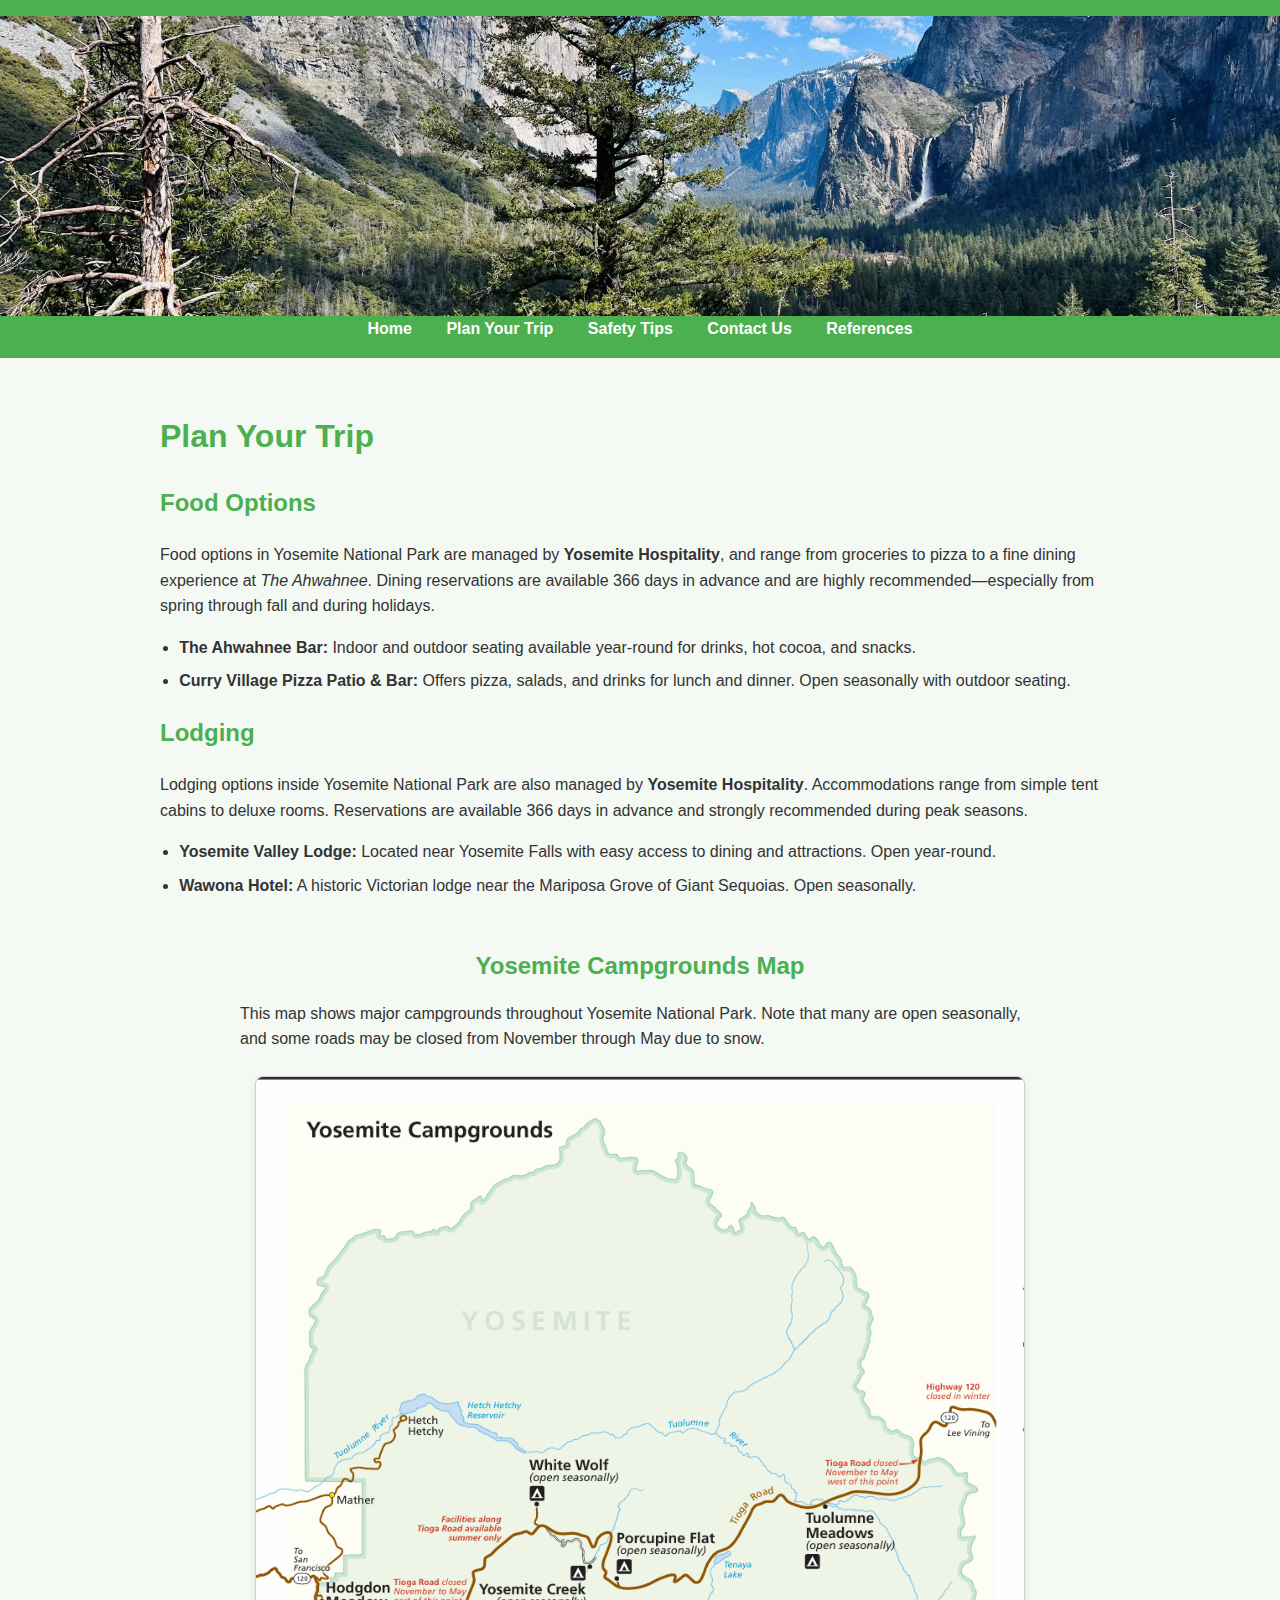
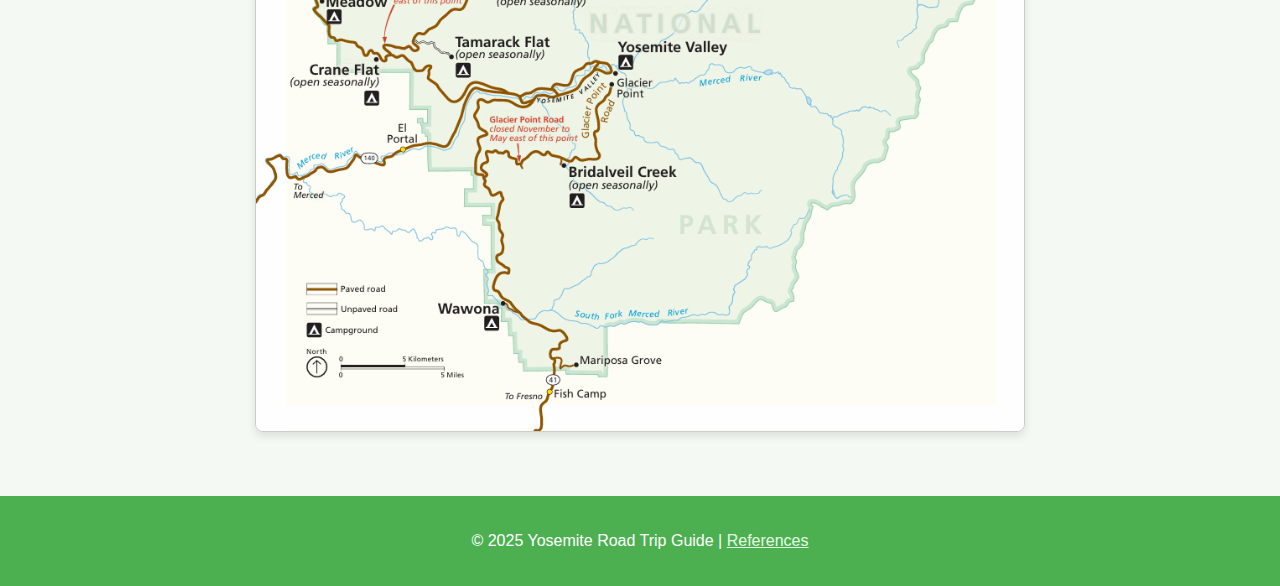
<file: project/plantrips.html>
<!DOCTYPE html>
<html lang="en">
<head>
    <meta charset="UTF-8">
    <meta name="viewport" content="width=device-width, initial-scale=1.0">
    <title>Plan Your Trip - Yosemite Road Trip Guide</title>
    <link rel="stylesheet" href="styles/style.css">
</head>
<body>
    <header>
        <div class="hero-image">
            <img src="images/yosemite-banner.jpg" alt="View of Yosemite National Park from a mountain viewpoint">
            <div class="hero-text">Plan Your Trip</div>
        </div>
        <nav>
            <ul>
                <li><a href="index.html">Home</a></li>
                <li><a href="plantrip.html">Plan Your Trip</a></li>
                <li><a href="safety.html">Safety Tips</a></li>
                <li><a href="contact.html">Contact Us</a></li>
                <li><a href="references.html">References</a></li>
            </ul>
        </nav>
    </header>

    <main>
        <h1>Plan Your Trip</h1>

        <section>
            <h2>Food Options</h2>
            <p>
                Food options in Yosemite National Park are managed by <strong>Yosemite Hospitality</strong>, and range from groceries to pizza to a fine dining experience at <em>The Ahwahnee</em>. Dining reservations are available 366 days in advance and are highly recommended—especially from spring through fall and during holidays.
            </p>
            <ul>
                <li><strong>The Ahwahnee Bar:</strong> Indoor and outdoor seating available year-round for drinks, hot cocoa, and snacks.</li>
                <li><strong>Curry Village Pizza Patio & Bar:</strong> Offers pizza, salads, and drinks for lunch and dinner. Open seasonally with outdoor seating.</li>
            </ul>
        </section>

        <section>
            <h2>Lodging</h2>
            <p>
                Lodging options inside Yosemite National Park are also managed by <strong>Yosemite Hospitality</strong>. Accommodations range from simple tent cabins to deluxe rooms. Reservations are available 366 days in advance and strongly recommended during peak seasons.
            </p>
            <ul>
                <li><strong>Yosemite Valley Lodge:</strong> Located near Yosemite Falls with easy access to dining and attractions. Open year-round.</li>
                <li><strong>Wawona Hotel:</strong> A historic Victorian lodge near the Mariposa Grove of Giant Sequoias. Open seasonally.</li>
            </ul>
        </section>

<section class="campground-map">
    <h2>Yosemite Campgrounds Map</h2>
    <p>This map shows major campgrounds throughout Yosemite National Park. Note that many are open seasonally, and some roads may be closed from November through May due to snow.</p>
    <img src="images/yosemite-campgrounds.png" alt="Map of Yosemite Campgrounds" class="map-image">
</section>

    </main>

    <footer>
        <p>&copy; 2025 Yosemite Road Trip Guide | <a href="references.html">References</a></p>
    </footer>
    <script src="scripts/script.js"></script>
</body>
</html>
</file>
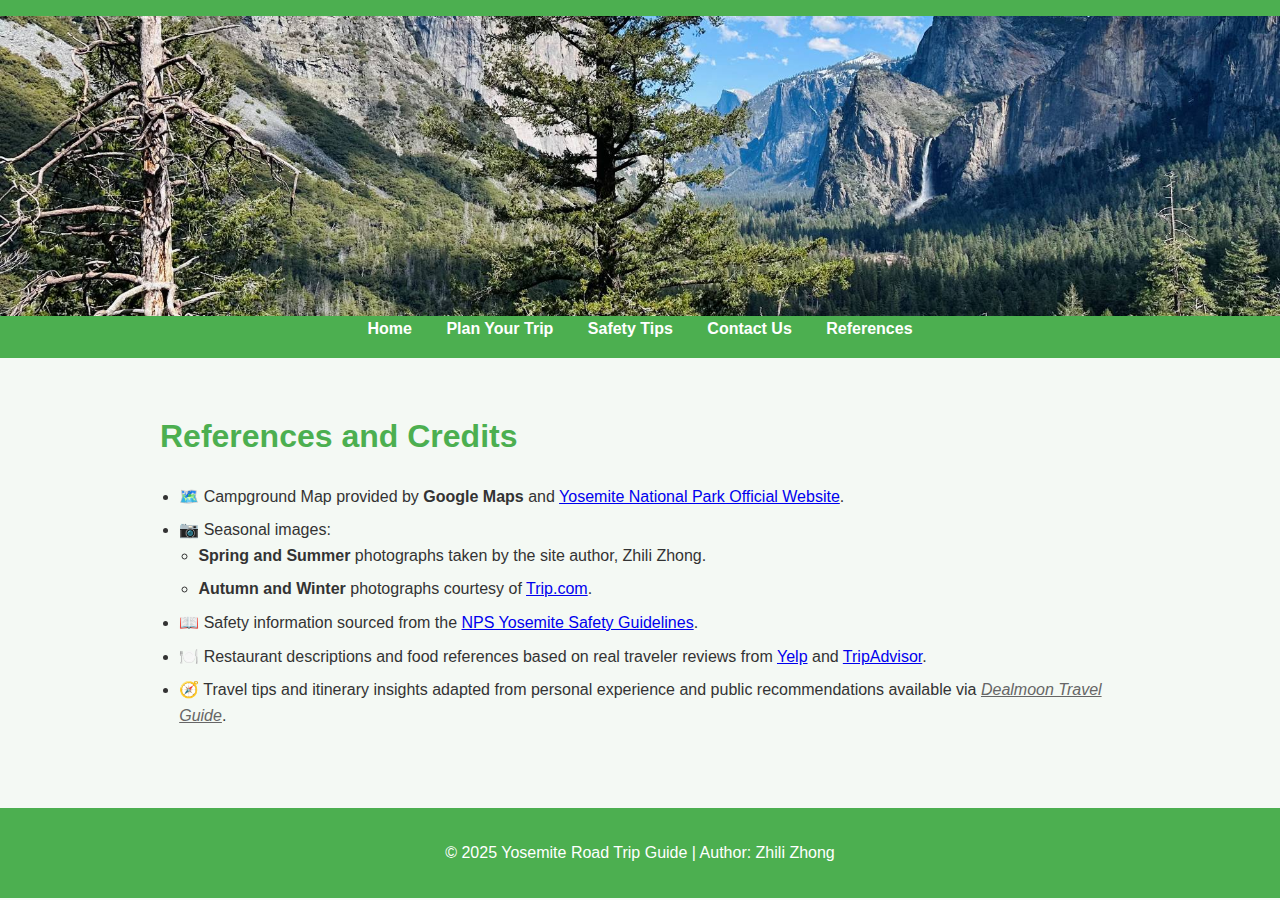
<file: project/references.html>
<!DOCTYPE html>
<html lang="en">
<head>
  <meta charset="UTF-8">
  <meta name="viewport" content="width=device-width, initial-scale=1.0">
  <title>References - Yosemite Road Trip Guide</title>
  <link rel="stylesheet" href="styles/style.css">
  <style>
    .source-link {
      font-style: italic;
      color: #666;
      text-decoration: underline;
    }
  </style>
</head>
<body>
  <header>
    <div class="hero-image">
      <img src="images/yosemite-banner.jpg" alt="Banner View of Yosemite">
      <div class="hero-text">References</div>
    </div>
    <nav>
      <ul>
        <li><a href="index.html">Home</a></li>
        <li><a href="plantrip.html">Plan Your Trip</a></li>
        <li><a href="safety.html">Safety Tips</a></li>
        <li><a href="contact.html">Contact Us</a></li>
        <li><a href="references.html">References</a></li>
      </ul>
    </nav>
  </header>

  <main>
    <h1>References and Credits</h1>
    <ul>
      <li>🗺️ Campground Map provided by <strong>Google Maps</strong> and <a href="https://www.nps.gov/yose" target="_blank">Yosemite National Park Official Website</a>.</li>
      <li>📷 Seasonal images:
        <ul>
          <li><strong>Spring and Summer</strong> photographs taken by the site author, Zhili Zhong.</li>
          <li><strong>Autumn and Winter</strong> photographs courtesy of <a href="https://www.trip.com" target="_blank">Trip.com</a>.</li>
        </ul>
      </li>
      <li>📖 Safety information sourced from the <a href="https://www.nps.gov/yose/planyourvisit/safety.htm" target="_blank">NPS Yosemite Safety Guidelines</a>.</li>
      <li>🍽️ Restaurant descriptions and food references based on real traveler reviews from <a href="https://www.yelp.com/" target="_blank">Yelp</a> and <a href="https://www.tripadvisor.com/" target="_blank">TripAdvisor</a>.</li>
      <li>🧭 Travel tips and itinerary insights adapted from personal experience and public recommendations available via <a href="https://www.dealmoon.com/guide/896225" target="_blank" class="source-link" id="source-qz">Dealmoon Travel Guide</a>.</li>
    </ul>
  </main>

  <footer>
    <p>&copy; 2025 Yosemite Road Trip Guide | Author: Zhili Zhong</p>
  </footer>
</body>
</html>
</file>
<file: styles/base.css>
@import url('https://fonts.googleapis.com/css2?family=Roboto:wght@300;400;700&display=swap');

body {
  font-family: 'Roboto', sans-serif;
  margin: 0;
  padding: 0;
  background-color: #f4f4f4;
  color: #222;
}

header {
  background-color: #235792;
  color: white;
  padding: 1rem;
  text-align: center;
}

nav {
  background-color: #333;
}

nav ul {
  display: flex;
  justify-content: center;
  padding: 0;
  margin: 0;
  list-style: none;
}

nav ul li {
  margin: 0;
}

nav ul li a {
  display: block;
  padding: 1rem 1.5rem;
  color: white;
  text-decoration: none;
  font-weight: bold;
}

nav ul li a:hover {
  background-color: #444;
}

main.grid {
  display: grid;
  grid-template-columns: 2fr 1fr;
  max-width: 1000px;
  margin: 1rem auto;
  gap: 1rem;
}

.card {
  background-color: white;
  border: 1px solid #ccc;
  border-radius: 8px;
  padding: 1rem;
  box-shadow: 0 2px 5px rgba(0,0,0,0.1);
}

.card h2 {
  background-color: #16263a;
  color: white;
  padding: 0.5rem;
  border-radius: 6px 6px 0 0;
  text-align: center;
  margin: -1rem -1rem 1rem -1rem;
}

.card.about .info {
  display: flex;
  justify-content: space-between;
  align-items: center;
  gap: 1rem;
}

.card.about .info img {
  max-width: 120px;
  border: 3px solid white;
  box-shadow: 0 0 5px rgba(0,0,0,0.3);
}

.card.about .location {
  display: flex;
  align-items: center;
  gap: 1rem;
  margin-top: 1rem;
  border-top: 1px solid #ccc;
  padding-top: 1rem;
}

.card.about .location img {
  width: 120px;
  border: 1px solid #ccc;
}

.resources ul {
  padding-left: 1.2rem;
}

.resources ul li {
  margin: 0.5rem 0;
}

.resources ul li a {
  color: #235792;
  text-decoration: none;
}

.resources ul li a:hover {
  text-decoration: underline;
}

footer {
  background-color: #16263a;
  color: white;
  text-align: center;
  padding: 1rem;
  margin-top: 2rem;
}

footer p {
  margin: 0.3rem;
}
</file>
<file: project/styles/style.css>
/* style.css */

body {
    font-family: 'Segoe UI', Tahoma, Geneva, Verdana, sans-serif;
    margin: 0;
    padding: 0;
    background-color: #f4f9f4;
    color: #333;
    line-height: 1.6;
}

header {
    background-color: #4CAF50;
    padding: 1rem 0;
    text-align: center;
}

nav ul {
    list-style: none;
    margin: 0;
    padding: 0;
}

nav ul li {
    display: inline-block;
    margin: 0 15px;
}

nav ul li a {
    color: white;
    text-decoration: none;
    font-weight: bold;
    font-size: 1rem;
    transition: color 0.3s ease;
}

nav ul li a:hover {
    color: #d4f4d4;
}

main {
    padding: 2rem;
    max-width: 960px;
    margin: auto;
}

/* ✅ 调整 h1 字体大小 */
h1 {
    font-size: 2rem;
    color: #4CAF50;
}

h2 {
    color: #4CAF50;
}

ul {
    padding-left: 1.2rem;
}

ul li {
    margin-bottom: 0.5rem;
}

footer {
    background-color: #4CAF50;
    color: white;
    text-align: center;
    padding: 1rem 0;
    margin-top: 2rem;
}

footer a {
    color: #e3ffe3;
    text-decoration: underline;
}

/* ✅ 横幅图响应式样式 */
.hero-image {
    position: relative;
}

.hero-image img {
    width: 100%;
    height: 300px;
    object-fit: cover;
    display: block;
}

/* ✅ 横幅上的文字叠加样式 */
.hero-text {
    position: absolute;
    top: 50%;
    left: 50%;
    transform: translate(-50%, -50%);
    color: white;
    font-size: 2rem;
    background-color: rgba(0, 0, 0, 0.4);
    padding: 0.5rem 1rem;
    border-radius: 8px;
    text-align: center;
    font-weight: bold;
    white-space: nowrap;
}

@media (max-width: 600px) {
    nav ul li {
        display: block;
        margin: 10px 0;
    }

    main {
        padding: 1rem;
    }

    .hero-text {
        font-size: 1.2rem;
        padding: 0.3rem 0.8rem;
    }

    .hero-image img {
        height: 200px;
    }
}
/* Four Seasons Gallery */
.season-gallery {
    margin-top: 3rem;
    text-align: center;
}

.season-gallery h2 {
    color: #4CAF50;
    margin-bottom: 1rem;
}

.season-images {
    display: flex;
    flex-wrap: wrap;
    justify-content: center;
    gap: 1rem;
}

.season-images figure {
    flex: 1 1 200px;
    max-width: 220px;
    margin: 0;
}

.season-images img {
    width: 100%;
    height: 150px;
    object-fit: cover;
    border-radius: 6px;
}

.season-images figcaption {
    margin-top: 0.4rem;
    font-weight: bold;
    color: #333;
}
.campground-map {
    margin-top: 3rem;
}

.campground-map h2 {
    text-align: center;
    color: #4CAF50;
    margin-bottom: 1rem;
}

.campground-map p {
    max-width: 800px;
    margin: 0 auto 1.5rem auto;
    line-height: 1.6;
}

.campground-map img.map-image {
    max-width: 80%;
    height: auto;
    display: block;
    margin: 0 auto;
    border: 1px solid #ccc;
    border-radius: 8px;
    box-shadow: 0 4px 8px rgba(0,0,0,0.1);
}
form {
    max-width: 600px;
    margin: 2rem auto;
    background-color: #ffffff;
    padding: 1.5rem;
    border-radius: 8px;
    box-shadow: 0 4px 12px rgba(0, 0, 0, 0.06);
}

.form-group {
    margin-bottom: 1rem;
}

input, textarea, select {
    width: 100%;
    padding: 0.6rem;
    border: 1px solid #ccc;
    border-radius: 4px;
    font-size: 1rem;
    box-sizing: border-box;
}

button[type="submit"] {
    background-color: #4CAF50;
    color: white;
    border: none;
    padding: 0.7rem 1.5rem;
    font-size: 1rem;
    border-radius: 4px;
    cursor: pointer;
}

button[type="submit"]:hover {
    background-color: #45a049;
}
/* 美化餐饮照片 */
.food-photo {
    width: 100%;
    max-width: 500px;
    height: auto;
    border-radius: 6px;
    box-shadow: 0 4px 8px rgba(0,0,0,0.1);
    margin-top: 1rem;
}
.map-image-small {
    max-width: 70%;
    height: auto;
    display: block;
    margin: 0 auto;
    border-radius: 8px;
    border: 1px solid #ccc;
    box-shadow: 0 4px 8px rgba(0, 0, 0, 0.1);
}

.hero-video-wrapper {
  position: relative;
  width: 100%;
  height: 80vh; /* 原来是100vh，减少20%高度 */
  overflow: hidden;
}

.hero-video-wrapper video {
  width: 100%;
  height: 100%;
  object-fit: cover;
  position: absolute;
  top: 0;
  left: 0;
  z-index: 0;
}

/* ========== 新增功能：自动淡入动画 ========== */
.hero-text {
  position: absolute;
  top: 50%;
  left: 50%;
  transform: translate(-50%, -50%);
  z-index: 1;
  color: white;
  font-size: 3rem;
  background-color: rgba(0, 0, 0, 0.4);
  padding: 0.5em 1em;
  border-radius: 10px;
  text-align: center;
  white-space: nowrap;
  opacity: 0;
  animation: fadeIn 2s ease-in-out forwards;
}

@keyframes fadeIn {
  from { opacity: 0; }
  to { opacity: 1; }
}

/* ========== 新增功能：响应式适配 ========== */
@media (max-width: 768px) {
  .hero-text {
    font-size: 1.8rem;
    padding: 0.4em 0.8em;
  }
}

@media (max-width: 480px) {
  .hero-text {
    font-size: 1.4rem;
  }
}
</file>
<file: styles/form.css>
/* styles/form.css */

body {
  font-family: 'Segoe UI', Tahoma, Geneva, Verdana, sans-serif;
  margin: 0;
  background-color: #f4f4f4;
}

header {
  background-color: #330033;
  color: white;
  padding: 1rem;
  text-align: center;
}

main {
  display: flex;
  justify-content: center;
  padding: 2rem;
}

form {
  background-color: #fff;
  padding: 2rem;
  border-radius: 8px;
  max-width: 400px;
  width: 100%;
  box-shadow: 0 0 10px rgba(0, 0, 0, 0.1);
}

label,
legend {
  font-weight: bold;
  display: block;
  margin-top: 1rem;
}

input[type="text"],
input[type="date"],
select,
textarea {
  width: 100%;
  padding: 0.5rem;
  margin-top: 0.3rem;
  border-radius: 4px;
  border: 1px solid #ccc;
}

textarea {
  min-height: 100px;
}

fieldset {
  border: none;
  margin-top: 1rem;
  padding: 0;
}

.star {
  font-size: 1.2rem;
  margin-left: 0.4rem;
  color: #333;
}

.optional {
  font-size: 0.85rem;
  color: #555;
}

input[type="submit"] {
  background-color: #eee;
  border: 1px solid #999;
  color: #333;
  font-size: 1rem;
  padding: 0.7rem;
  border-radius: 5px;
  margin-top: 1.5rem;
  cursor: pointer;
  width: 100%;
}

input[type="submit"]:hover {
  background-color: #ddd;
}

footer {
  background-color: #330033;
  color: white;
  text-align: center;
  padding: 1rem;
  font-size: 0.9rem;
  margin-top: 2rem;
}

.center-link {
  text-align: center;
  margin-top: 1.5rem;
}

.center-link a {
  display: inline-block;
  font-size: 1rem;
  text-decoration: none;
  color: #330099;
}

.center-link a:hover {
  text-decoration: underline;
}
</file>
<file: styles/place.css>
:root {
  --main-color: #de2910;
  --accent-color: #ffde00;
  --font-family-main: 'Roboto', sans-serif;
}

body {
  font-family: var(--font-family-main);
  background-color: #fff;
  color: #222;
  margin: 0;
  padding: 0;
}

header {
  background-color: var(--main-color);
  color: white;
  padding: 1rem;
  text-align: center;
}

.hero img {
  width: 100%;
  height: auto;
  display: block;
}

.info, .weather {
  padding: 1rem;
}

.weather-icon::after {
  content: "⛅";
  margin-left: 0.5rem;
}

footer {
  background-color: #eee;
  text-align: center;
  padding: 1rem;
  font-size: 0.9rem;
}

/* Responsive styling */
@media (min-width: 768px) {
  main {
    display: grid;
    grid-template-columns: 1fr 1fr;
    gap: 2rem;
    padding: 1rem;
  }

  .hero {
    grid-column: span 2;
  }
}
</file>
<file: styles/temples.css>
body {
    font-family: Arial, sans-serif;
    margin: 0;
    padding: 0;
    background-color: #f4f4f4;
}

header {
    background-color: #333;
    color: white;
    text-align: center;
    padding: 1rem;
    position: relative;
}

.hamburger {
    font-size: 2rem;
    background: none;
    border: none;
    color: white;
    position: absolute;
    top: 1rem;
    right: 1rem;
    cursor: pointer;
    display: block;
}

nav ul {
    list-style: none;
    padding: 0;
    display: none;
    text-align: center;
}

nav ul li {
    padding: 10px;
}

nav ul li a {
    text-decoration: none;
    color: white;
    display: block;
}

.gallery {
    display: grid;
    grid-template-columns: 1fr;
    gap: 10px;
    padding: 10px;
    text-align: center;
}

.gallery img {
    width: 100%;
    height: auto;
    border-radius: 5px;
}

footer {
    background-color: #333;
    color: white;
    text-align: center;
    padding: 10px;
    margin-top: 20px;
}
</file>
<file: styles/temples-large.css>
@media screen and (min-width: 768px) {
    .hamburger {
        display: none;
    }

    nav ul {
        display: flex;
        justify-content: center;
        background-color: #222;
    }

    nav ul li {
        padding: 15px 20px;
    }

    .gallery {
        grid-template-columns: repeat(3, 1fr);
        max-width: 1200px;
        margin: auto;
    }

    .gallery figure {
        background: white;
        padding: 10px;
        border-radius: 5px;
        box-shadow: 0 0 10px rgba(0, 0, 0, 0.2);
    }
}
</file>
